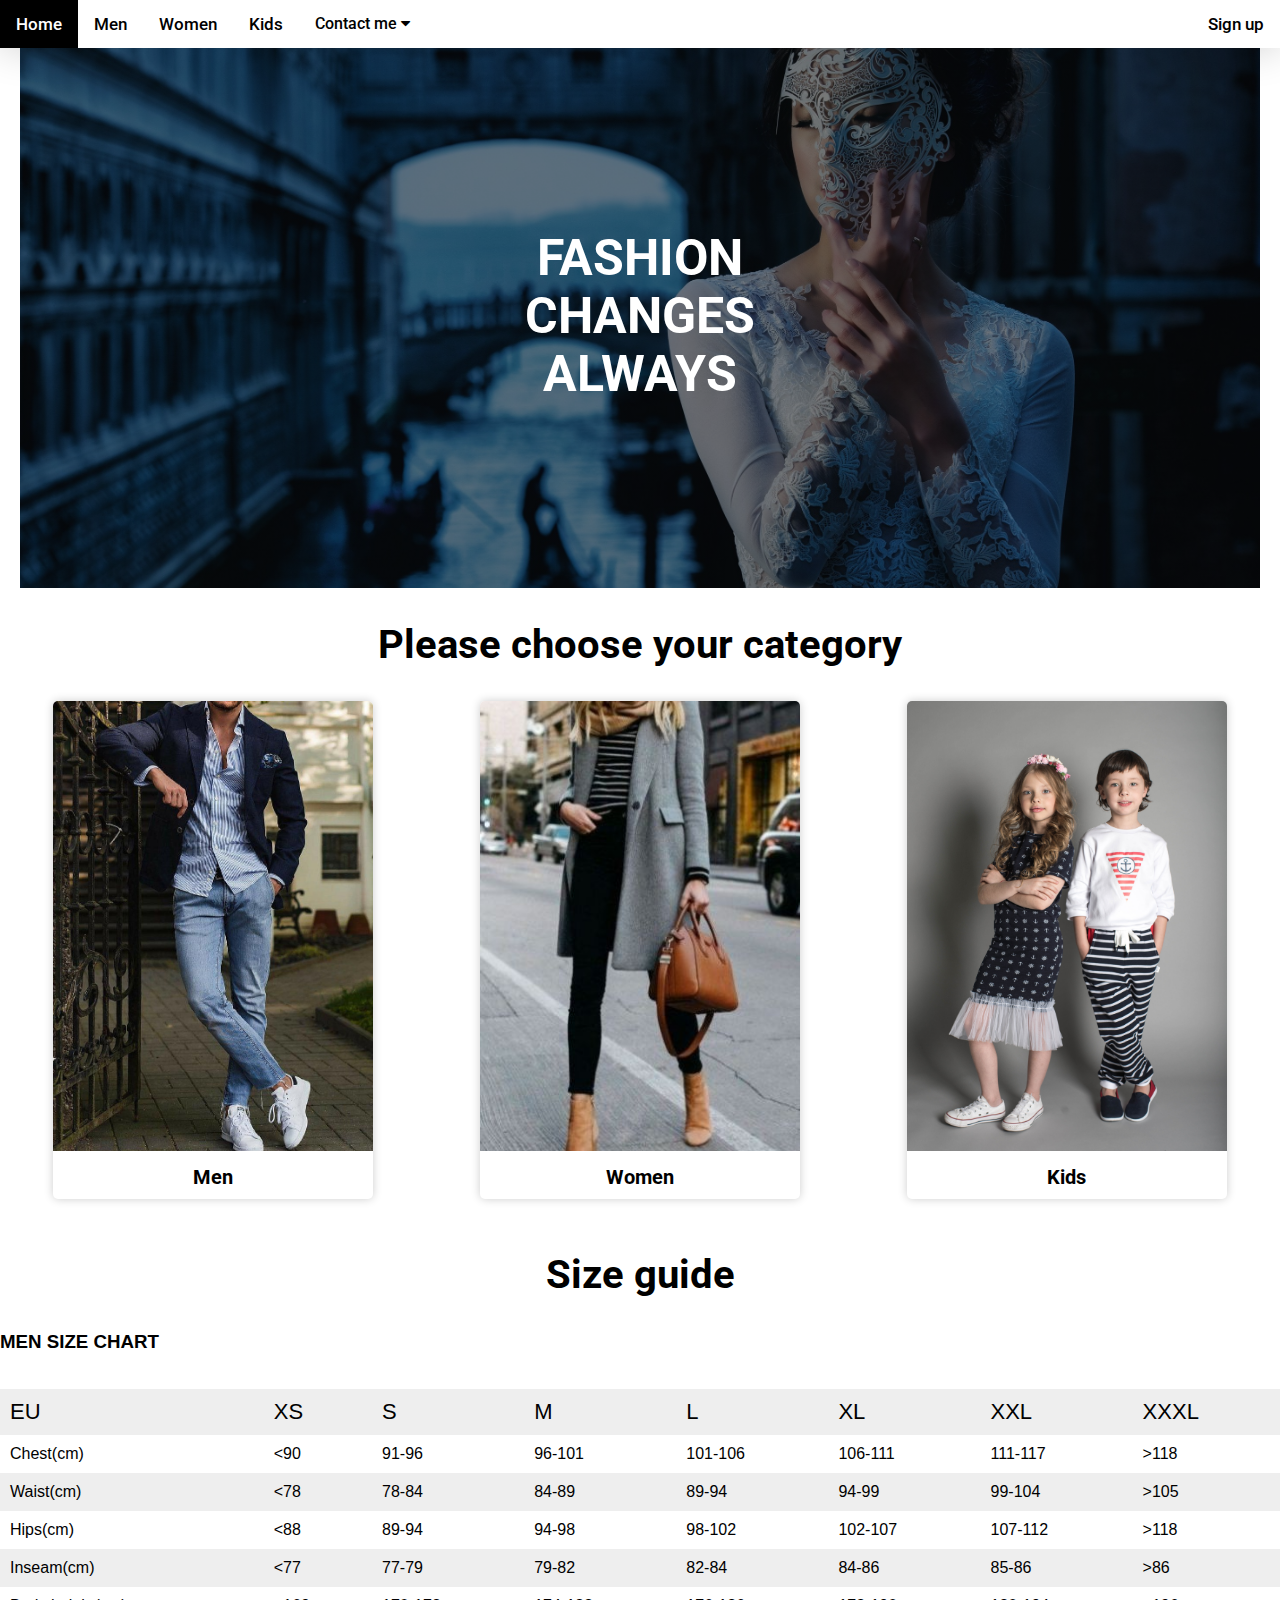
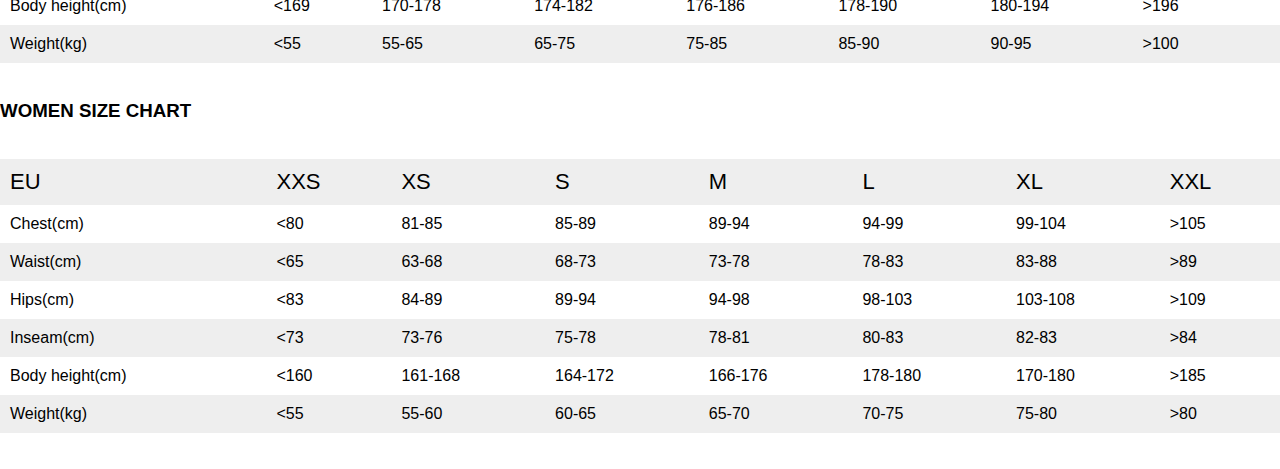
<file: index.html>
<!DOCTYPE html>
<html>
<head>
    <meta name="viewport" content="width=device-width, initial-scale=1">
    <link rel="stylesheet" href="home.css">
    <link rel="stylesheet" href="nav.css">
    <meta charset="utf-8">
    <link rel="preconnect" href="https://fonts.googleapis.com">
    <link rel="preconnect" href="https://fonts.gstatic.com" crossorigin>
    <link href="https://fonts.googleapis.com/css2?family=Koulen&display=swap" rel="stylesheet">
    <link rel="preconnect" href="https://fonts.googleapis.com">
    <link rel="preconnect" href="https://fonts.gstatic.com" crossorigin>
    <link href="https://fonts.googleapis.com/css2?family=Koulen&family=Roboto:wght@500&display=swap" rel="stylesheet">
    <title>Home page</title>
    <meta name="viewport" content="width=device-width, initial-scale=1">
    <link rel="stylesheet" href="https://cdnjs.cloudflare.com/ajax/libs/font-awesome/4.7.0/css/font-awesome.min.css">
</head>
<body>
  <button onclick="topFunction()" id="myBtn" title="Go to top">
    <i class="fa fa-chevron-up" style="font-size:20px"></i>
  </button>
    <div class="topnav" id="myTopnav">
        <a href="index.html" class="active">Home</a>
        <a href="men.html">Men</a>
        <a href="women.html">Women</a>
        <a href="kids.html">Kids</a>
        <a href="sign.html" class="right">Sign up</a>
        <div class="dropdown">
          <button class="dropbtn">Contact me
            <i class="fa fa-caret-down"></i>
          </button>
          <div class="dropdown-content">
            <a href="https://www.facebook.com/mohaned.emad.35" target="_blank">Facebook</a>
            <a href="https://twitter.com/Mohaned1Khafagy" target="_blank">Twitter</a>
            <a href="https://www.instagram.com/mohannad_khafagy/" target="_blank">Instagram</a>
          </div>
        </div> 
        <a href="javascript:void(0);" class="icon" onclick="myFunction()">
          <i class="fa fa-bars"></i>
        </a>
      </div>
    <div class="hero-image">
        <div class="hero-text">
          <h1 style="font-size:50px">FASHION<br>CHANGES<br>ALWAYS</h1>
        </div>
      </div>
      <h2>Please choose your category</h2>

      <div id="all">
        <div class="gallery">
            <a href="men.html">
              <img src="4a91a6b4f09c7df99a6352db06f7a701.jpg">
              <p class="text">Men</p>
            </a>
          </div>
      
          <div class="gallery">
            <a href="women.html">
              <img src="83152181a99c5de6fc34a187fb2f0b97.jpg">
              <p class="text">Women</p>
            </a>
          </div>
          
          <div class="gallery">
            <a href="kids.html">
              <img src="pexels-victoria-borodinova-1620760.jpg">
              <h3 class="text">Kids</h3>
            </a>
          </div>
          </div>
          

    <br>
    <div class="guide">
            <h2>Size guide</h2>
            <h3>MEN SIZE CHART</h3>
            <br>
            <table class="sizes" border="0" cellpadding="10" cellspacing="0" width="100%">
                <thead>
                    <tr>
                      <td>EU</td>
                      <td>XS</td>
                      <td>S</td>
                      <td>M</td>
                      <td>L</td>
                      <td>XL</td>
                      <td>XXL</td>
                      <td>XXXL</td>
                    </tr>
                  </thead>
                  <tbody>
                    <tr>
                    <td>Chest(cm)</td>
                    <td><90</td>
                    <td>91-96</td>
                    <td>96-101</td>
                    <td>101-106</td>
                    <td>106-111</td>
                    <td>111-117</td>
                    <td>>118</td>
                    </tr>
                    <tr>
                        <td>Waist(cm)</td>
                        <td><78</td>
                        <td>78-84</td>
                        <td>84-89</td>
                        <td>89-94</td>
                        <td>94-99</td>
                        <td>99-104</td>
                        <td>>105</td>
                    </tr>
                    <tr>
                        <td>Hips(cm)</td>
                        <td><88</td>
                        <td>89-94</td>
                        <td>94-98</td>
                        <td>98-102</td>
                        <td>102-107</td>
                        <td>107-112</td>
                        <td>>118</td>
                    </tr>
                    <tr>
                        <td>Inseam(cm)</td>
                        <td><77</td>
                        <td>77-79</td>
                        <td>79-82</td>
                        <td>82-84</td>
                        <td>84-86</td>
                        <td>85-86</td>
                        <td>>86</td>
                    </tr>
                    <tr>
                        <td>Body height(cm)</td>
                        <td><169</td>
                        <td>170-178</td>
                        <td>174-182</td>
                        <td>176-186</td>
                        <td>178-190</td>
                        <td>180-194</td>
                        <td>>196</td>
                    </tr>
                    <tr>
                        <td>Weight(kg)</td>
                        <td><55</td>
                        <td>55-65</td>
                        <td>65-75</td>
                        <td>75-85</td>
                        <td>85-90</td>
                        <td>90-95</td>
                        <td>>100</td>
                    </tr>
                    </tbody>
            </table>
            <br>
            <h3>WOMEN SIZE CHART</h3>
            <br>
            <table class="sizes" border="0" cellpadding="10" cellspacing="0" width="100%">
                <thead>
                    <tr>
                      <td>EU</td>
                      <td>XXS</td>
                      <td>XS</td>
                      <td>S</td>
                      <td>M</td>
                      <td>L</td>
                      <td>XL</td>
                      <td>XXL</td>
                    </tr>
                  </thead>
                  <tbody>
                    <tr>
                    <td>Chest(cm)</td>
                    <td><80</td>
                    <td>81-85</td>
                    <td>85-89</td>
                    <td>89-94</td>
                    <td>94-99</td>
                    <td>99-104</td>
                    <td>>105</td>
                    </tr>
                    <tr>
                        <td>Waist(cm)</td>
                        <td><65</td>
                        <td>63-68</td>
                        <td>68-73</td>
                        <td>73-78</td>
                        <td>78-83</td>
                        <td>83-88</td>
                        <td>>89</td>
                    </tr>
                    <tr>
                        <td>Hips(cm)</td>
                        <td><83</td>
                        <td>84-89</td>
                        <td>89-94</td>
                        <td>94-98</td>
                        <td>98-103</td>
                        <td>103-108</td>
                        <td>>109</td>
                    </tr>
                    <tr>
                        <td>Inseam(cm)</td>
                        <td><73</td>
                        <td>73-76</td>
                        <td>75-78</td>
                        <td>78-81</td>
                        <td>80-83</td>
                        <td>82-83</td>
                        <td>>84</td>
                    </tr>
                    <tr>
                        <td>Body height(cm)</td>
                        <td><160</td>
                        <td>161-168</td>
                        <td>164-172</td>
                        <td>166-176</td>
                        <td>178-180</td>
                        <td>170-180</td>
                        <td>>185</td>
                    </tr>
                    <tr>
                        <td>Weight(kg)</td>
                        <td><55</td>
                        <td>55-60</td>
                        <td>60-65</td>
                        <td>65-70</td>
                        <td>70-75</td>
                        <td>75-80</td>
                        <td>>80</td>
                    </tr>
                    </tbody>
                    </table>
            </table>
            <br>
    </div>
    <br>
    <script>
        function myFunction() {
  var x = document.getElementById("myTopnav");
  if (x.className === "topnav") {
    x.className += " responsive";
  } else {
    x.className = "topnav";
  }
}
//Get the button
var mybutton = document.getElementById("myBtn");

// When the user scrolls down 20px from the top of the document, show the button
window.onscroll = function() {scrollFunction()};

function scrollFunction() {
  if (document.body.scrollTop > 20 || document.documentElement.scrollTop > 20) {
    mybutton.style.display = "block";
  } else {
    mybutton.style.display = "none";
  }
}

// When the user clicks on the button, scroll to the top of the document
function topFunction() {
  document.body.scrollTop = 0;
  document.documentElement.scrollTop = 0;
}
    </script>
</body>
</html>
</file>
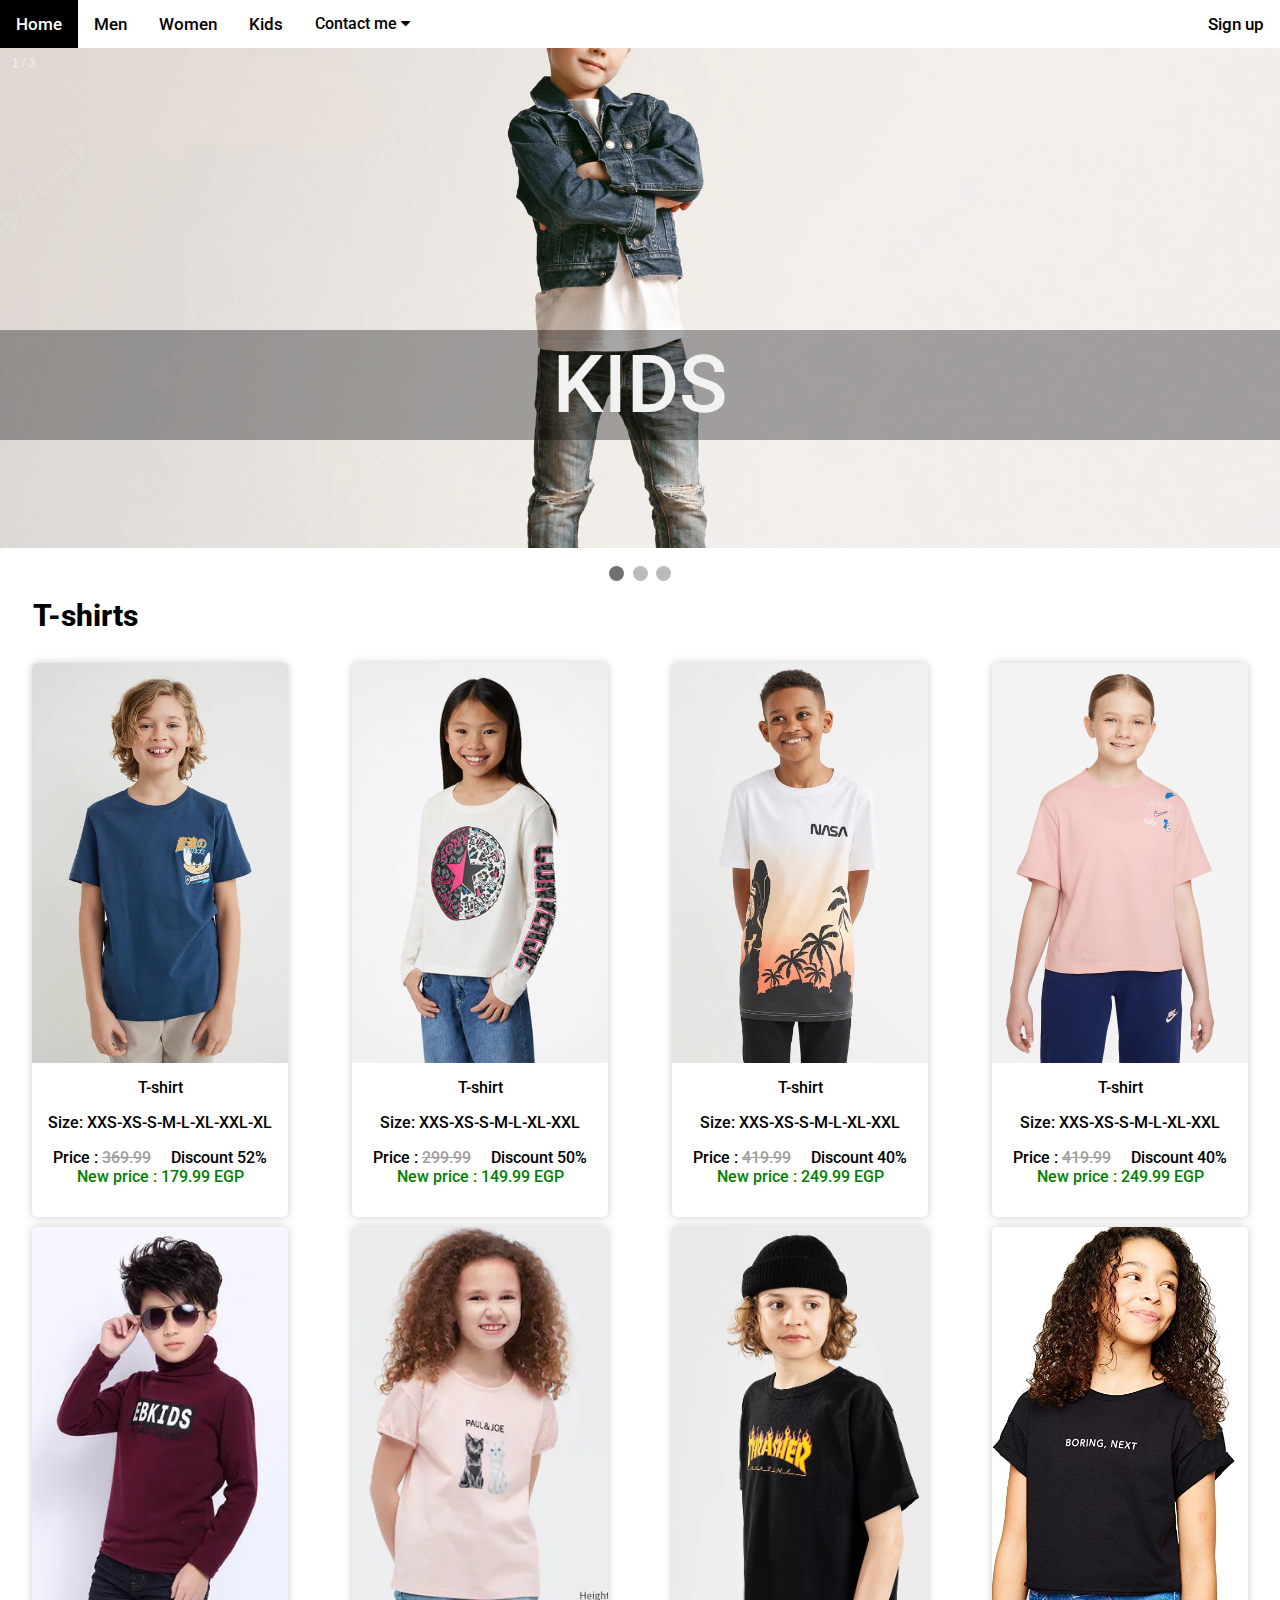
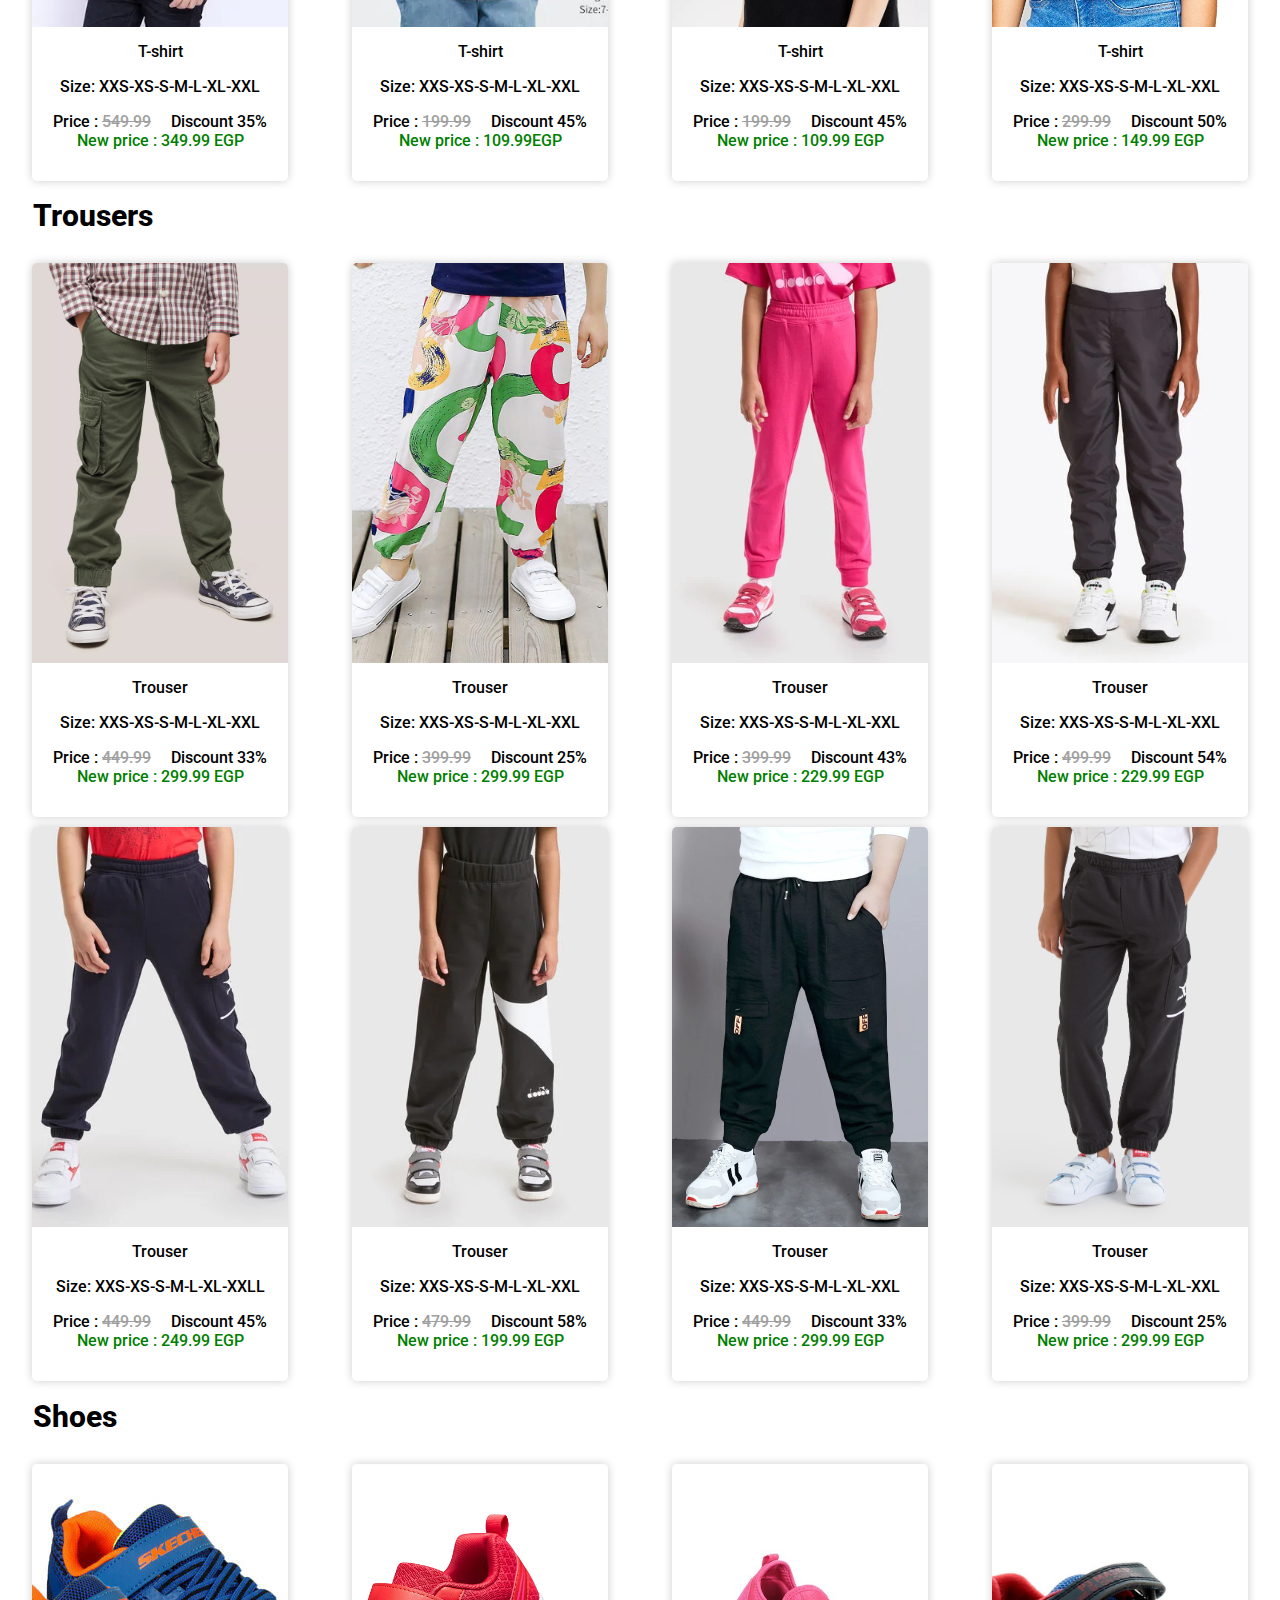
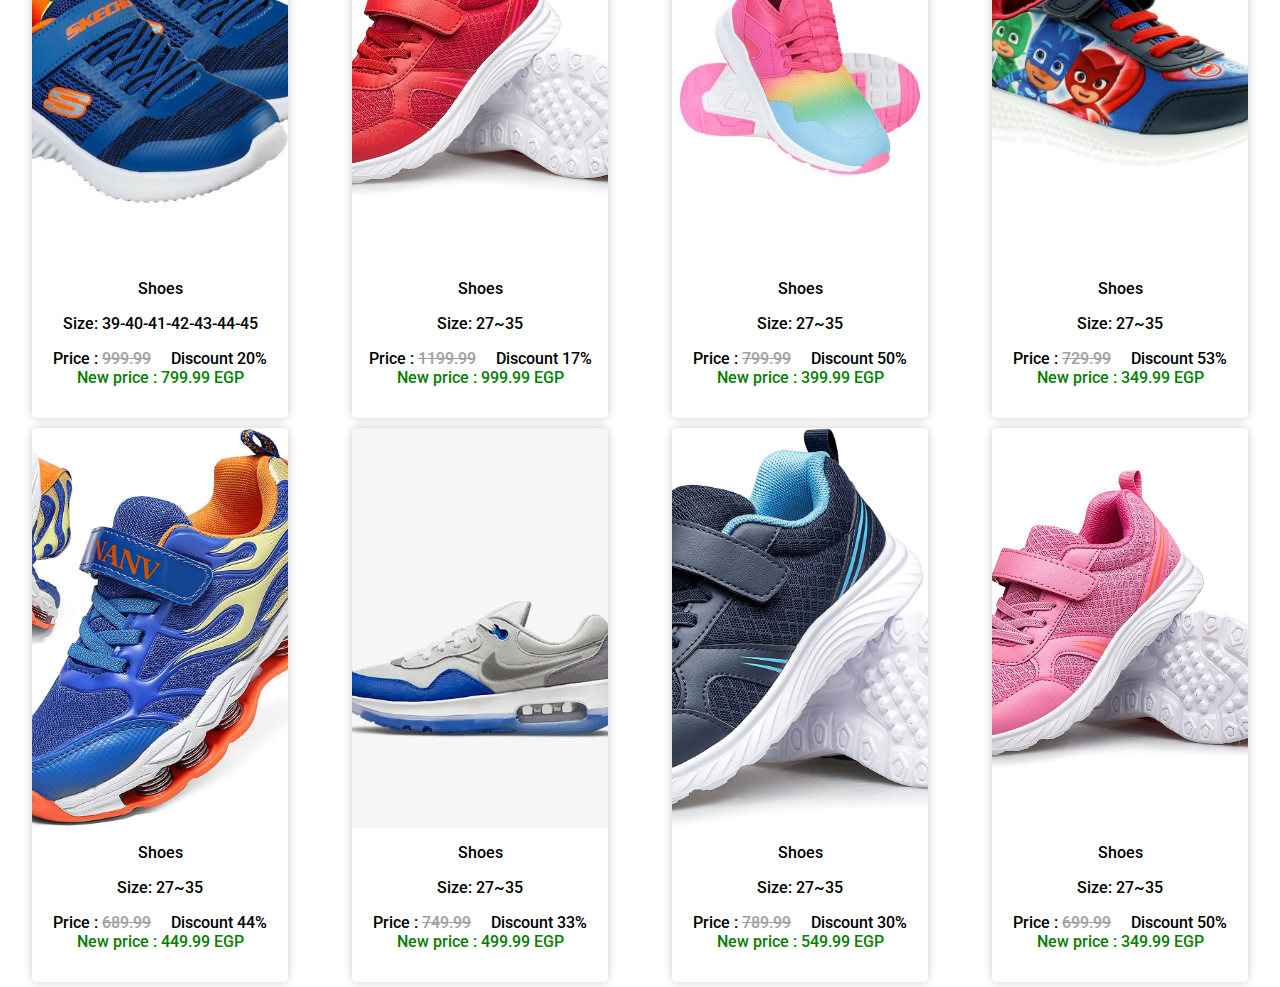
<file: kids.html>
<!DOCTYPE html>
<html>
<head>
    <meta name="viewport" content="width=device-width, initial-scale=1">
    <link rel="stylesheet" href="men.css">
    <link rel="stylesheet" href="nav.css">
    <meta charset="utf-8">
    <link rel="preconnect" href="https://fonts.googleapis.com">
    <link rel="preconnect" href="https://fonts.gstatic.com" crossorigin>
    <link href="https://fonts.googleapis.com/css2?family=Koulen&display=swap" rel="stylesheet">
    <link rel="preconnect" href="https://fonts.googleapis.com">
    <link rel="preconnect" href="https://fonts.gstatic.com" crossorigin>
    <link href="https://fonts.googleapis.com/css2?family=Koulen&family=Roboto:wght@500&display=swap" rel="stylesheet">
    <title>Kids</title>
    <meta name="viewport" content="width=device-width, initial-scale=1">
    <link rel="stylesheet" href="https://cdnjs.cloudflare.com/ajax/libs/font-awesome/4.7.0/css/font-awesome.min.css">
</head>
<body>
  <button onclick="topFunction()" id="myBtn" title="Go to top">
    <i class="fa fa-chevron-up" style="font-size:20px"></i>
  </button>
  <div class="topnav" id="myTopnav">
    <a href="index.html" class="active">Home</a>
    <a href="men.html">Men</a>
    <a href="women.html">Women</a>
    <a href="kids.html">Kids</a>
    <a href="sign.html" class="right">Sign up</a>
    <div class="dropdown">
      <button class="dropbtn">Contact me
        <i class="fa fa-caret-down"></i>
      </button>
      <div class="dropdown-content">
        <a href="https://www.facebook.com/mohaned.emad.35" target="_blank">Facebook</a>
        <a href="https://twitter.com/Mohaned1Khafagy" target="_blank">Twitter</a>
        <a href="https://www.instagram.com/mohannad_khafagy/" target="_blank">Instagram</a>
      </div>
    </div> 
    <a href="javascript:void(0);" class="icon" onclick="myFunction()">
      <i class="fa fa-bars"></i>
    </a>
  </div>

<div class="slideshow-container">

<div class="mySlides fade">
  <div class="numbertext">1 / 3</div>
  <img src="kids/portrait-cute-little-kid-boy-stylish-jeans-clothes-looking-camera-against-white-studio-wall-kids-fashion-concept_155003-17315.webp" class="slide">
  <div class="text">KIDS</div>
</div>

<div class="mySlides fade">
  <div class="numbertext">2 / 3</div>
  <img src="kids/portrait-cute-little-kid-boy-stylish-jeans-clothes-looking-camera-against-white-studio-wall-kids-fashion-concept_155003-21550.webp" class="slide">
  <div class="text">KIDS</div>
</div>

<div class="mySlides fade">
  <div class="numbertext">3 / 3</div>
  <img src="kids/full-length-portrait-cute-little-kid-girl-stylish-jeans-clothes-smiling-standing-white-kids-fashion-concept_155003-20302.webp" class="slide">
  <div class="text">KIDS</div>
</div>

</div>
<br>

<div style="text-align:center">
  <span class="dot" onclick="currentSlide(1)"></span> 
  <span class="dot" onclick="currentSlide(2)"></span> 
  <span class="dot" onclick="currentSlide(3)"></span> 
</div>

<h2 id="T-Shirts">T-shirts</h2>
    <div id="all">
    <div class="gallery">
        <a target="_blank" href="https://sa.hm.com/en/buy-printed-t-shirt-dark-blue-sonic-hedgehog.html">
          <img src="kids/1.webp">
        </a>
        <div class="desc">T-shirt <p>Size: XXS-XS-S-M-L-XL-XXL-XL</p> <p>Price : <span class="bdiss">369.99</span>&nbsp;&nbsp;&nbsp;&nbsp;&nbsp;Discount 52% <br> <span class="adiss">New price : 179.99 EGP</span></p> </div>
      </div>
      
      <div class="gallery">
        <a target="_blank" href="https://www.converse.com/shop/p/leopard-chuck-taylor-patch-long-sleeve-tee-girls-t-shirt/10024092.html?dwvar_10024092_color=egret&styleNo=10024092-A01&cgid=kids-shirts-tops">
          <img src="kids/3.jpg">
        </a>
        <div class="desc">T-shirt <p>Size: XXS-XS-S-M-L-XL-XXL</p> <p>Price : <span class="bdiss">299.99</span>&nbsp;&nbsp;&nbsp;&nbsp;&nbsp;Discount 50% <br> <span class="adiss">New price : 149.99 EGP</span></p></div>
      </div>
      
      <div class="gallery">
        <a target="_blank" href="https://eg.hm.com/en/buy-printed-t-shirt-white-nasa.html">
          <img src="kids/2.webp">
        </a>
        <div class="desc">T-shirt <p>Size: XXS-XS-S-M-L-XL-XXL</p> <p>Price : <span class="bdiss">419.99</span>&nbsp;&nbsp;&nbsp;&nbsp;&nbsp;Discount 40% <br> <span class="adiss">New price : 249.99 EGP</span></p></div>
      </div>
      
      <div class="gallery">
        <a target="_blank" href="https://www.google.com/url?sa=i&url=https%3A%2F%2Fwww.nike.com%2Ft%2Fsportswear-big-kids-girls-t-shirt-Bqsg6B&psig=AOvVaw3SPsUxCxx-RsWCsdIMt3QQ&ust=1652994840636000&source=images&cd=vfe&ved=0CA0QjhxqFwoTCLjemuT76fcCFQAAAAAdAAAAABAI">
          <img src="kids/5.webp">
        </a>
        <div class="desc">T-shirt <p>Size: XXS-XS-S-M-L-XL-XXL</p> <p>Price : <span class="bdiss">419.99</span>&nbsp;&nbsp;&nbsp;&nbsp;&nbsp;Discount 40% <br> <span class="adiss">New price : 249.99 EGP</span></p></div>
      </div>
      <div class="gallery">
        <a target="_blank" href="https://stylesatlife.com/articles/kids-t-shirts/">
          <img src="kids/4.jpg">
        </a>
        <div class="desc">T-shirt <p>Size: XXS-XS-S-M-L-XL-XXL</p> <p>Price : <span class="bdiss">549.99</span>&nbsp;&nbsp;&nbsp;&nbsp;&nbsp;Discount 35% <br> <span class="adiss">New price : 349.99 EGP</span></p></div>
      </div>
      <div class="gallery">
        <a target="_blank" href="https://www.uniqlo.com/uk/en/product/kids-paul-joe-ut-graphic-t-shirt-444101.html">
          <img src="kids/7.webp">
        </a>
        <div class="desc">T-shirt <p>Size: XXS-XS-S-M-L-XL-XXL</p> <p>Price : <span class="bdiss">199.99</span>&nbsp;&nbsp;&nbsp;&nbsp;&nbsp;Discount 45% <br> <span class="adiss">New price : 109.99EGP</span></p></div>
      </div>
      <div class="gallery">
        <a target="_blank" href="https://www.blue-tomato.com/da-DK/product/Thrasher-Flame+Kids+T+shirt-643362/">
          <img src="kids/6.webp">
        </a>
        <div class="desc">T-shirt <p>Size: XXS-XS-S-M-L-XL-XXL</p> <p>Price : <span class="bdiss">199.99</span>&nbsp;&nbsp;&nbsp;&nbsp;&nbsp;Discount 45% <br> <span class="adiss">New price : 109.99 EGP</span></p></div>
      </div>
      <div class="gallery">
        <a target="_blank" href="https://www.amazon.in/Crazy-Prints-Cotton-Boring-Printed/dp/B07Q5P21D2">
          <img src="kids/9.jpg">
        </a>
        <div class="desc">T-shirt <p>Size: XXS-XS-S-M-L-XL-XXL</p> <p>Price : <span class="bdiss">299.99</span>&nbsp;&nbsp;&nbsp;&nbsp;&nbsp;Discount 50% <br> <span class="adiss">New price : 149.99 EGP</span></p></div>
      </div>
    </div>


        
    <h2 id="Trousers">Trousers</h2>
    <div id="all2">
    <div class="gallery2">
        <a target="_blank" href="https://www.johnlewis.com/john-lewis-partners-kids-cargo-patch-pocket-trousers-khaki/p5638146">
          <img src="kids/19.webp">
        </a>
        <div class="desc">Trouser <p>Size: XXS-XS-S-M-L-XL-XXL</p> <p>Price : <span class="bdiss">449.99</span>&nbsp;&nbsp;&nbsp;&nbsp;&nbsp;Discount 33% <br> <span class="adiss">New price : 299.99 EGP</span></p> </div>
      </div>
      
      <div class="gallery2">
        <a target="_blank" href="https://www.fruugo.qa/%25D8%25A7%25D9%2594%25D8%25B7%25D9%2581%25D8%25A7%25D9%2584-%25D8%25A8%25D9%2586%25D9%258A%25D9%2586-%25D8%25A8%25D9%2586%25D8%25B7%25D9%2584%25D9%2588%25D9%2586-%25D9%2587%25D9%2588%25D9%2584%25D9%258A%25D8%25AF%25D8%25A7%25D9%258A-%25D8%25A8%25D9%258A%25D8%25AA%25D8%25B4-%25D8%25B7%25D8%25A8%25D8%25A7%25D8%25B9%25D8%25A9-%25D8%25A7%25D9%2584%25D8%25B3%25D8%25B1%25D8%25A7%25D9%2588%25D9%258A%25D9%2584-%25D8%25A7%25D9%2584%25D8%25B7%25D9%2588%25D9%258A%25D9%2584%25D8%25A9/p-69762133-140103596#">
          <img src="kids/20.jpg">
        </a>
        <div class="desc">Trouser <p>Size: XXS-XS-S-M-L-XL-XXL</p> <p>Price : <span class="bdiss">399.99</span>&nbsp;&nbsp;&nbsp;&nbsp;&nbsp;Discount 25% <br> <span class="adiss">New price : 299.99 EGP</span></p></div>
      </div>
      
      <div class="gallery2">
        <a target="_blank" href="https://www.diadora.com/ju.cuff_pants_rainbow/102.178267_50162.html">
          <img src="kids/21.webp">
        </a>
        <div class="desc">Trouser <p>Size: XXS-XS-S-M-L-XL-XXL</p> <p>Price : <span class="bdiss">399.99</span>&nbsp;&nbsp;&nbsp;&nbsp;&nbsp;Discount 43% <br> <span class="adiss">New price : 229.99 EGP</span></p></div>
      </div>
      
      <div class="gallery2">
        <a target="_blank" href="https://www.diadora.com/g._pant_court/102.172464_80001.html">
          <img src="kids/22.webp">
        </a>
        <div class="desc">Trouser <p>Size: XXS-XS-S-M-L-XL-XXL</p> <p>Price : <span class="bdiss">499.99</span>&nbsp;&nbsp;&nbsp;&nbsp;&nbsp;Discount 54% <br> <span class="adiss">New price : 229.99 EGP</span></p></div>
      </div>
      <div class="gallery2">
        <a target="_blank" href="https://www.diadora.com/jb.cuff_pants_diadora_fc/102.178251_60062.html">
          <img src="kids/23.webp">
        </a>
        <div class="desc">Trouser <p>Size: XXS-XS-S-M-L-XL-XXLL</p> <p>Price : <span class="bdiss">449.99</span>&nbsp;&nbsp;&nbsp;&nbsp;&nbsp;Discount 45% <br> <span class="adiss">New price : 249.99 EGP</span></p></div>
      </div>
      <div class="gallery2">
        <a target="_blank" href="https://www.diadora.com/ju._jogger_pant_power_logo/502.178241_80013.html">
          <img src="kids/24.webp">
        </a>
        <div class="desc">Trouser <p>Size: XXS-XS-S-M-L-XL-XXL</p> <p>Price : <span class="bdiss">479.99</span>&nbsp;&nbsp;&nbsp;&nbsp;&nbsp;Discount 58% <br> <span class="adiss">New price : 199.99 EGP</span></p></div>
      </div>
      <div class="gallery2">
        <a target="_blank" href="dhgate.com/product/big-boys-pants-autumn-teenage-school-trousers/724046594.html">
          <img src="kids/25.webp">
        </a>
        <div class="desc">Trouser <p>Size: XXS-XS-S-M-L-XL-XXL</p> <p>Price : <span class="bdiss">449.99</span>&nbsp;&nbsp;&nbsp;&nbsp;&nbsp;Discount 33% <br> <span class="adiss">New price : 299.99 EGP</span></p></div>
      </div>
      <div class="gallery2">
        <a target="_blank" href="https://www.diadora.com/jb.cuff_pants_diadora_fc/102.178251_80013.html">
          <img src="kids/27.jpg">
        </a>
        <div class="desc">Trouser <p>Size: XXS-XS-S-M-L-XL-XXL</p> <p>Price : <span class="bdiss">399.99</span>&nbsp;&nbsp;&nbsp;&nbsp;&nbsp;Discount 25% <br> <span class="adiss">New price : 299.99 EGP</span></p></div>
      </div>
    </div>
    <h2 id="Shoes">Shoes</h2>
    <div id="all3">
    <div class="gallery3">
        <a target="_blank" href="https://www.ebay.co.uk/itm/313316165476">
          <img src="kids/10.jpg">
        </a>
        <div class="desc">Shoes <p>Size: 39-40-41-42-43-44-45</p> <p>Price : <span class="bdiss">999.99</span>&nbsp;&nbsp;&nbsp;&nbsp;&nbsp;Discount 20% <br> <span class="adiss">New price : 799.99 EGP</span></p> </div>
      </div>

      <div class="gallery3">
        <a target="_blank" href="https://www.ubuy.co.id/en/product/1BGB3ALAI-kids-trainers-toddler-boys-girls-lightweight-running-shoes-breathable-school-shoes-children-outdoor-sneakers-red">
          <img src="kids/13.jpg">
        </a>
        <div class="desc">Shoes <p>Size: 27~35</p> <p>Price : <span class="bdiss">1199.99</span>&nbsp;&nbsp;&nbsp;&nbsp;&nbsp;Discount 17% <br> <span class="adiss">New price : 999.99 EGP</span></p></div>
      </div>
      
      <div class="gallery3">
        <a target="_blank" href="https://www.mountainwarehouse.com/eclipse-rainbow-machine-washable-kids-trainers-p35268.aspx/">
          <img src="kids/11.jpg">
        </a>
        <div class="desc">Shoes <p>Size: 27~35</p> <p>Price : <span class="bdiss">799.99</span>&nbsp;&nbsp;&nbsp;&nbsp;&nbsp;Discount 50% <br> <span class="adiss">New price : 399.99 EGP</span></p></div>
      </div>
      
      <div class="gallery3">
        <a target="_blank" href="https://www.amazon.co.uk/PJ-MASKS-Kids-Trainers/dp/B07BQ28VYB">
          <img src="kids/14.jpg">
        </a>
        <div class="desc">Shoes <p>Size: 27~35</p> <p>Price : <span class="bdiss">729.99</span>&nbsp;&nbsp;&nbsp;&nbsp;&nbsp;Discount 53% <br> <span class="adiss">New price : 349.99 EGP</span></p></div>
      </div>
      <div class="gallery3">
        <a target="_blank" href="https://www.ubuy.co.id/en/product/3P0GTCWSM-kids-boys-trainers-school-shoes-for-boys-velcro-running-shoes-children-walking-shoes-breathable-trainers-blue-sneakers-size-1-2-3-4-5-10-11-12-13-uk">
          <img src="kids/15.jpg">
        </a>
        <div class="desc">Shoes <p>Size: 27~35</p> <p>Price : <span class="bdiss">689.99</span>&nbsp;&nbsp;&nbsp;&nbsp;&nbsp;Discount 44% <br> <span class="adiss">New price : 449.99 EGP</span></p></div>
      </div>
      <div class="gallery">
        <a target="_blank" href="https://www.nike.com/ro/t/air-max-motif-older-shoe-J0DP1F/DH9388-400">
          <img src="kids/16.webp">
        </a>
        <div class="desc">Shoes <p>Size: 27~35</p> <p>Price : <span class="bdiss">749.99</span>&nbsp;&nbsp;&nbsp;&nbsp;&nbsp;Discount 33% <br> <span class="adiss">New price : 499.99 EGP</span></p></div>
      </div>
      <div class="gallery">
        <a target="_blank" href="https://www.u-buy.co.nz/product/1I1WEX21S-kids-trainers-toddler-boys-girls-lightweight-running-shoes-breathable-school-shoes-children-outdoor-sneakers-blue">
          <img src="kids/17.jpg">
        </a>
        <div class="desc">Shoes <p>Size: 27~35</p> <p>Price : <span class="bdiss">789.99</span>&nbsp;&nbsp;&nbsp;&nbsp;&nbsp;Discount 30% <br> <span class="adiss">New price : 549.99 EGP</span></p></div>
      </div>
      <div class="gallery">
        <a target="_blank" href="https://www.amazon.co.uk/Trainers-Lightweight-Breathable-Children-Sneakers/dp/B091KXN93V">
          <img src="kids/18.jpg">
        </a>
        <div class="desc">Shoes <p>Size: 27~35</p> <p>Price : <span class="bdiss">699.99</span>&nbsp;&nbsp;&nbsp;&nbsp;&nbsp;Discount 50% <br> <span class="adiss">New price : 349.99 EGP</span></p></div>
      </div>
    </div>

<script>
function myFunction() {
  var x = document.getElementById("myTopnav");
  if (x.className === "topnav") {
    x.className += " responsive";
  } else {
    x.className = "topnav";
  }
}
let slideIndex = 0;
showSlides();

function showSlides() {
  let i;
  let slides = document.getElementsByClassName("mySlides");
  let dots = document.getElementsByClassName("dot");
  for (i = 0; i < slides.length; i++) {
    slides[i].style.display = "none";  
  }
  slideIndex++;
  if (slideIndex > slides.length) {slideIndex = 1}    
  for (i = 0; i < dots.length; i++) {
    dots[i].className = dots[i].className.replace(" active", "");
  }
  slides[slideIndex-1].style.display = "block";  
  dots[slideIndex-1].className += " active";
  setTimeout(showSlides, 2000); // Change image every 2 seconds
}
//Get the button
var mybutton = document.getElementById("myBtn");

// When the user scrolls down 20px from the top of the document, show the button
window.onscroll = function() {scrollFunction()};

function scrollFunction() {
  if (document.body.scrollTop > 20 || document.documentElement.scrollTop > 20) {
    mybutton.style.display = "block";
  } else {
    mybutton.style.display = "none";
  }
}

// When the user clicks on the button, scroll to the top of the document
function topFunction() {
  document.body.scrollTop = 0;
  document.documentElement.scrollTop = 0;
}
</script>

</body>
</html>
</file>
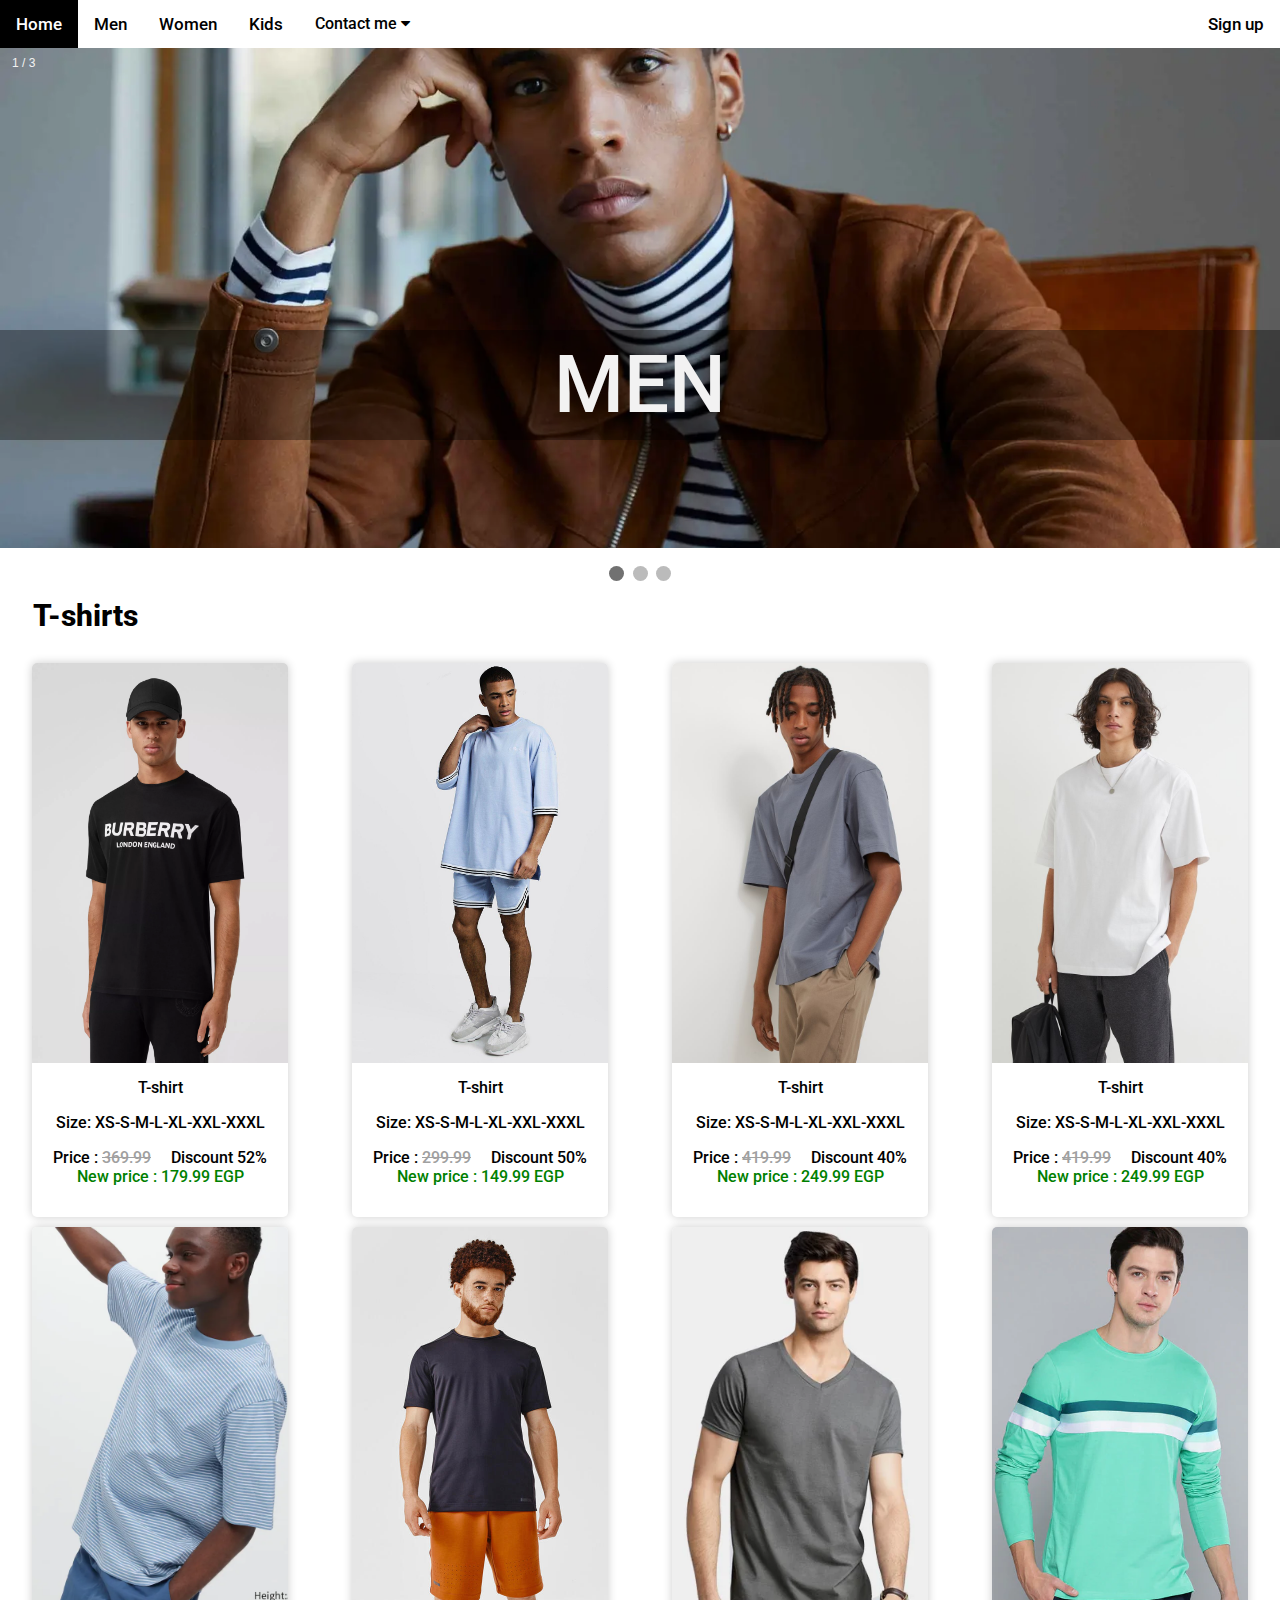
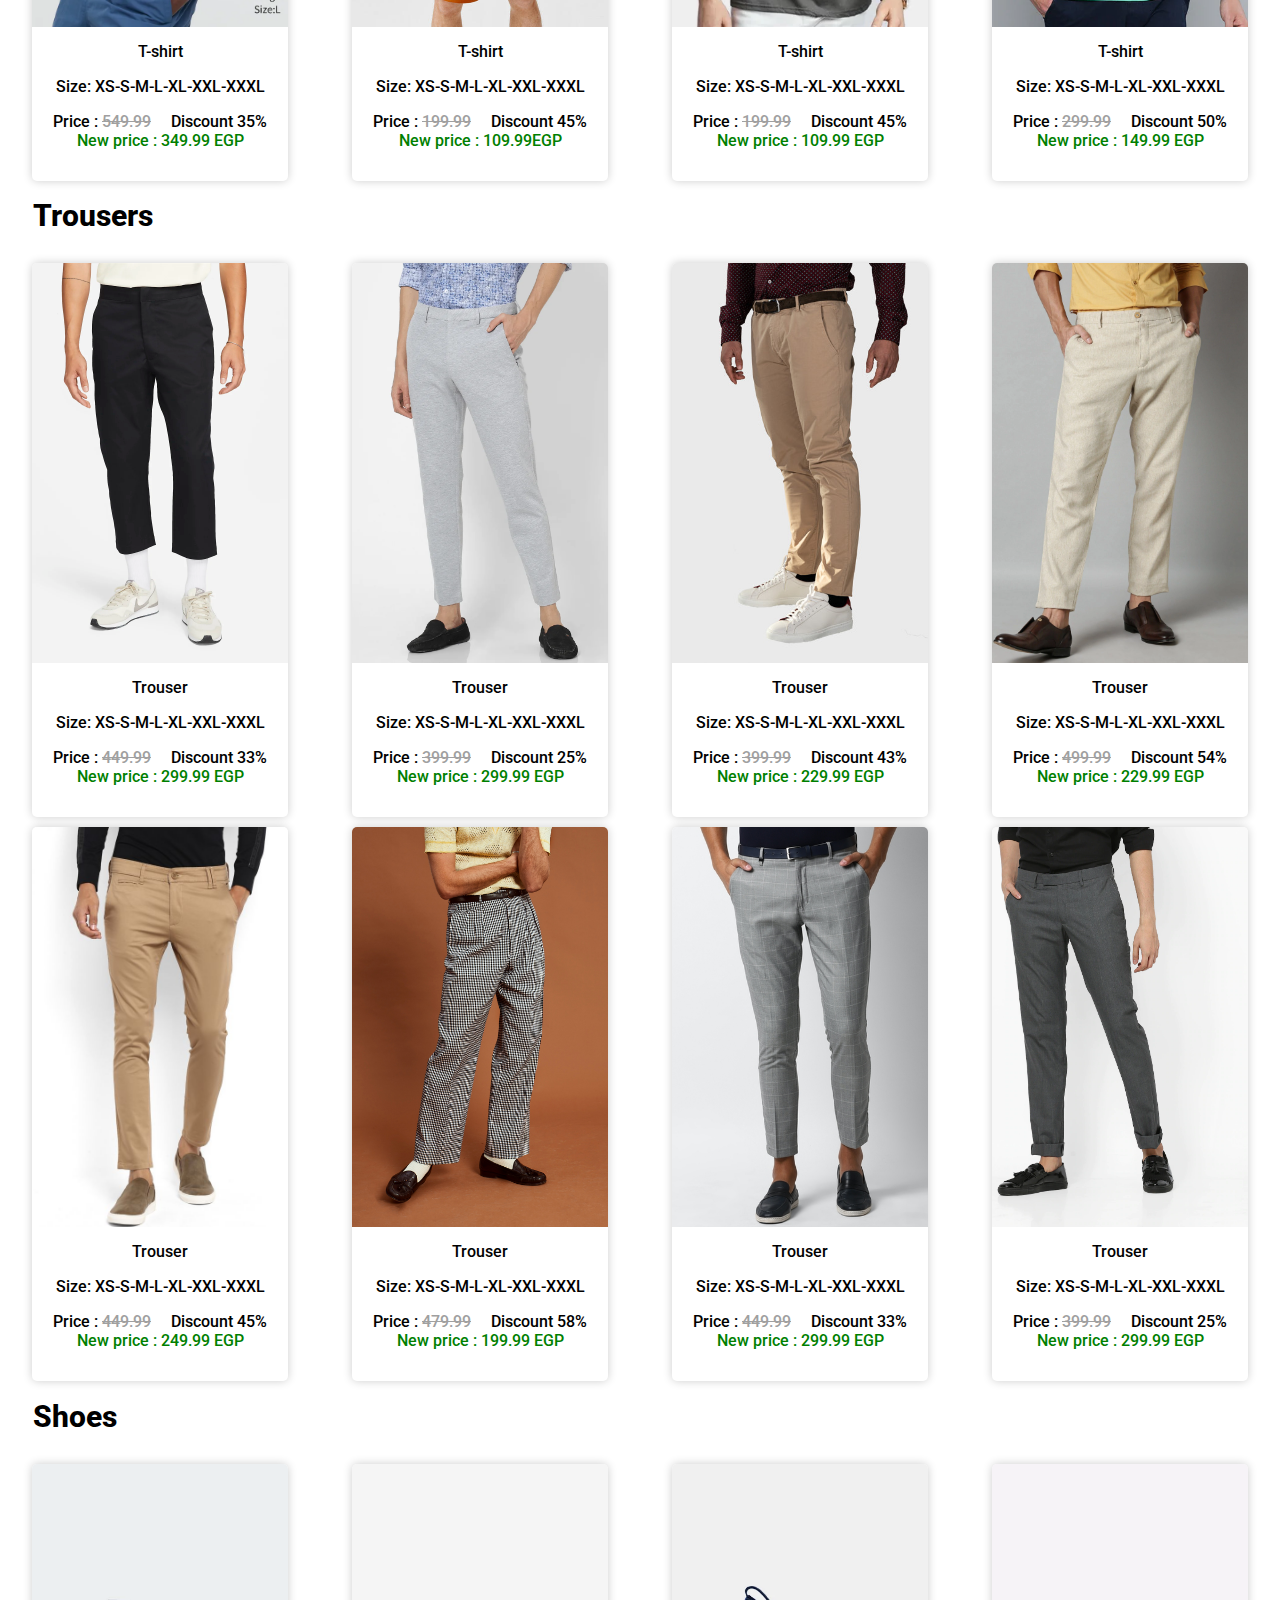
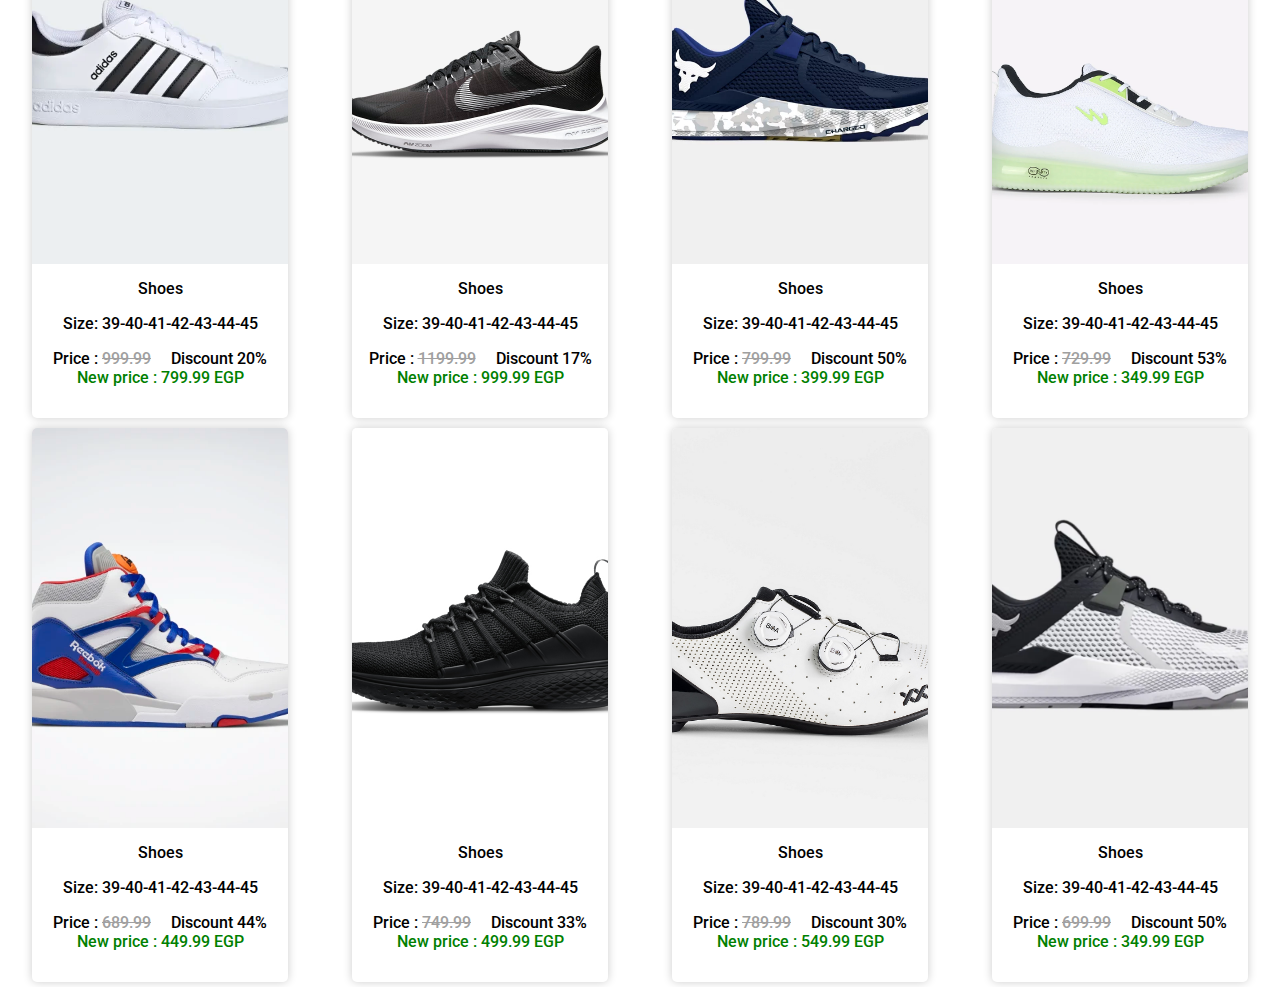
<file: men.html>
<!DOCTYPE html>
<html>
<head>
    <meta name="viewport" content="width=device-width, initial-scale=1">
    <link rel="stylesheet" href="men.css">
    <link rel="stylesheet" href="nav.css">
    <meta charset="utf-8">
    <link rel="preconnect" href="https://fonts.googleapis.com">
    <link rel="preconnect" href="https://fonts.gstatic.com" crossorigin>
    <link href="https://fonts.googleapis.com/css2?family=Koulen&display=swap" rel="stylesheet">
    <link rel="preconnect" href="https://fonts.googleapis.com">
    <link rel="preconnect" href="https://fonts.gstatic.com" crossorigin>
    <link href="https://fonts.googleapis.com/css2?family=Koulen&family=Roboto:wght@500&display=swap" rel="stylesheet">
    <title>Men</title>
    <meta name="viewport" content="width=device-width, initial-scale=1">
    <link rel="stylesheet" href="https://cdnjs.cloudflare.com/ajax/libs/font-awesome/4.7.0/css/font-awesome.min.css">
</head>
<body>
  <button onclick="topFunction()" id="myBtn" title="Go to top">
    <i class="fa fa-chevron-up" style="font-size:20px"></i>
  </button>
  <div class="topnav" id="myTopnav">
    <a href="index.html" class="active">Home</a>
    <a href="men.html">Men</a>
    <a href="women.html">Women</a>
    <a href="kids.html">Kids</a>
    <a href="sign.html" class="right">Sign up</a>
    <div class="dropdown">
      <button class="dropbtn">Contact me
        <i class="fa fa-caret-down"></i>
      </button>
      <div class="dropdown-content">
        <a href="https://www.facebook.com/mohaned.emad.35" target="_blank">Facebook</a>
        <a href="https://twitter.com/Mohaned1Khafagy" target="_blank">Twitter</a>
        <a href="https://www.instagram.com/mohannad_khafagy/" target="_blank">Instagram</a>
      </div>
    </div> 
    <a href="javascript:void(0);" class="icon" onclick="myFunction()">
      <i class="fa fa-bars"></i>
    </a>
  </div>

<div class="slideshow-container">

<div class="mySlides fade">
  <div class="numbertext">1 / 3</div>
  <img src="1960s-mens-fashion.webp" class="slide">
  <div class="text">MEN</div>
</div>

<div class="mySlides fade">
  <div class="numbertext">2 / 3</div>
  <img src="gettyimages-539573922-2000.jpg" class="slide">
  <div class="text">MEN</div>
</div>

<div class="mySlides fade">
  <div class="numbertext">3 / 3</div>
  <img src="pexels-photo-842811.webp" class="slide">
  <div class="text">MEN</div>
</div>

</div>
<br>

<div style="text-align:center">
  <span class="dot" onclick="currentSlide(1)"></span> 
  <span class="dot" onclick="currentSlide(2)"></span> 
  <span class="dot" onclick="currentSlide(3)"></span> 
</div>

<h2 id="T-Shirts">T-shirts</h2>
    <div id="all">
    <div class="gallery">
        <a target="_blank" href="https://bg.burberry.com/logo-print-cotton-t-shirt-p80260161">
          <img src="men/1.webp">
        </a>
        <div class="desc">T-shirt <p>Size: XS-S-M-L-XL-XXL-XXXL</p> <p>Price : <span class="bdiss">369.99</span>&nbsp;&nbsp;&nbsp;&nbsp;&nbsp;Discount 52% <br> <span class="adiss">New price : 179.99 EGP</span></p> </div>
      </div>
      
      <div class="gallery">
        <a target="_blank" href="https://nl.boohoo.com/man-signature-oversized-tape-t-shirt-short/MZZ47965-564-56.html">
          <img src="men/7.jpg">
        </a>
        <div class="desc">T-shirt <p>Size: XS-S-M-L-XL-XXL-XXXL</p> <p>Price : <span class="bdiss">299.99</span>&nbsp;&nbsp;&nbsp;&nbsp;&nbsp;Discount 50% <br> <span class="adiss">New price : 149.99 EGP</span></p></div>
      </div>
      
      <div class="gallery">
        <a target="_blank" href="https://onlinesale.cheaps2022.ru/content?c=loose%20fit%20shirt&id=18">
          <img src="men/3.jpg">
        </a>
        <div class="desc">T-shirt <p>Size: XS-S-M-L-XL-XXL-XXXL</p> <p>Price : <span class="bdiss">419.99</span>&nbsp;&nbsp;&nbsp;&nbsp;&nbsp;Discount 40% <br> <span class="adiss">New price : 249.99 EGP</span></p></div>
      </div>
      
      <div class="gallery">
        <a target="_blank" href="https://www2.hm.com/en_sg/productpage.0608945001.html">
          <img src="men/4.jpg">
        </a>
        <div class="desc">T-shirt <p>Size: XS-S-M-L-XL-XXL-XXXL</p> <p>Price : <span class="bdiss">419.99</span>&nbsp;&nbsp;&nbsp;&nbsp;&nbsp;Discount 40% <br> <span class="adiss">New price : 249.99 EGP</span></p></div>
      </div>
      <div class="gallery">
        <a target="_blank" href="https://www.uniqlo.com/us/en/products/E449476-000/00/?colorDisplayCode=61&sizeDisplayCode=003">
          <img src="men/6.webp">
        </a>
        <div class="desc">T-shirt <p>Size: XS-S-M-L-XL-XXL-XXXL</p> <p>Price : <span class="bdiss">549.99</span>&nbsp;&nbsp;&nbsp;&nbsp;&nbsp;Discount 35% <br> <span class="adiss">New price : 349.99 EGP</span></p></div>
      </div>
      <div class="gallery">
        <a target="_blank" href="https://www.decathlon.my/running-tops/165437-42166-run-dry-men-s-running-t-shirt-red.html">
          <img src="men/5.jpg">
        </a>
        <div class="desc">T-shirt <p>Size: XS-S-M-L-XL-XXL-XXXL</p> <p>Price : <span class="bdiss">199.99</span>&nbsp;&nbsp;&nbsp;&nbsp;&nbsp;Discount 45% <br> <span class="adiss">New price : 109.99EGP</span></p></div>
      </div>
      <div class="gallery">
        <a target="_blank" href="https://ilogo.in/custom/mens-v-neck-t-shirt.html">
          <img src="men/10.webp">
        </a>
        <div class="desc">T-shirt <p>Size: XS-S-M-L-XL-XXL-XXXL</p> <p>Price : <span class="bdiss">199.99</span>&nbsp;&nbsp;&nbsp;&nbsp;&nbsp;Discount 45% <br> <span class="adiss">New price : 109.99 EGP</span></p></div>
      </div>
      <div class="gallery">
        <a target="_blank" href="https://www.ajio.com/difference-of-opinion-crew-neck-t-shirt-with-contrast-stripes/p/461083532_green">
          <img src="men/29.webp">
        </a>
        <div class="desc">T-shirt <p>Size: XS-S-M-L-XL-XXL-XXXL</p> <p>Price : <span class="bdiss">299.99</span>&nbsp;&nbsp;&nbsp;&nbsp;&nbsp;Discount 50% <br> <span class="adiss">New price : 149.99 EGP</span></p></div>
      </div>
    </div>


        
    <h2 id="Trousers">Trousers</h2>
    <div id="all2">
    <div class="gallery2">
        <a target="_blank" href="https://footdistrict.nl/nike-woven-unlined-sneaker-mens-pants-dd7032-010.html">
          <img src="men/11.webp">
        </a>
        <div class="desc">Trouser <p>Size: XS-S-M-L-XL-XXL-XXXL</p> <p>Price : <span class="bdiss">449.99</span>&nbsp;&nbsp;&nbsp;&nbsp;&nbsp;Discount 33% <br> <span class="adiss">New price : 299.99 EGP</span></p> </div>
      </div>
      
      <div class="gallery2">
        <a target="_blank" href="https://www.jackjones.in/213371103-light-grey-melange">
          <img src="men/12.webp">
        </a>
        <div class="desc">Trouser <p>Size: XS-S-M-L-XL-XXL-XXXL</p> <p>Price : <span class="bdiss">399.99</span>&nbsp;&nbsp;&nbsp;&nbsp;&nbsp;Discount 25% <br> <span class="adiss">New price : 299.99 EGP</span></p></div>
      </div>
      
      <div class="gallery2">
        <a target="_blank" href="https://www.7camicie.com/en/mens-pants/trousers-chinos-premium-quality-beige-5788.html">
          <img src="men/13.jpg">
        </a>
        <div class="desc">Trouser <p>Size: XS-S-M-L-XL-XXL-XXXL</p> <p>Price : <span class="bdiss">399.99</span>&nbsp;&nbsp;&nbsp;&nbsp;&nbsp;Discount 43% <br> <span class="adiss">New price : 229.99 EGP</span></p></div>
      </div>
      
      <div class="gallery2">
        <a target="_blank" href="https://thehouseofrare.com/collections/rr-men-linen-trousers">
          <img src="men/14.webp">
        </a>
        <div class="desc">Trouser <p>Size: XS-S-M-L-XL-XXL-XXXL</p> <p>Price : <span class="bdiss">499.99</span>&nbsp;&nbsp;&nbsp;&nbsp;&nbsp;Discount 54% <br> <span class="adiss">New price : 229.99 EGP</span></p></div>
      </div>
      <div class="gallery2">
        <a target="_blank" href="https://www.muftijeans.in/mufti-khaki-slim-fit-ankle-length-cotton-trouser-mft-16939-i-06-khaki-28.html">
          <img src="men/15.jpg">
        </a>
        <div class="desc">Trouser <p>Size: XS-S-M-L-XL-XXL-XXXL</p> <p>Price : <span class="bdiss">449.99</span>&nbsp;&nbsp;&nbsp;&nbsp;&nbsp;Discount 45% <br> <span class="adiss">New price : 249.99 EGP</span></p></div>
      </div>
      <div class="gallery2">
        <a target="_blank" href="https://scottfrasercollection.com/product/classic-wide-leg-trousers">
          <img src="men/16.jpg">
        </a>
        <div class="desc">Trouser <p>Size: XS-S-M-L-XL-XXL-XXXL</p> <p>Price : <span class="bdiss">479.99</span>&nbsp;&nbsp;&nbsp;&nbsp;&nbsp;Discount 58% <br> <span class="adiss">New price : 199.99 EGP</span></p></div>
      </div>
      <div class="gallery2">
        <a target="_blank" href="https://www.louisphilippe.com/product/louis-philippe-grey-trousers-573398.html">
          <img src="men/17.jpg">
        </a>
        <div class="desc">Trouser <p>Size: XS-S-M-L-XL-XXL-XXXL</p> <p>Price : <span class="bdiss">449.99</span>&nbsp;&nbsp;&nbsp;&nbsp;&nbsp;Discount 33% <br> <span class="adiss">New price : 299.99 EGP</span></p></div>
      </div>
      <div class="gallery2">
        <a target="_blank" href="https://shop15004.interbuss.net/content?c=grey%20pants&id=13">
          <img src="men/18.webp">
        </a>
        <div class="desc">Trouser <p>Size: XS-S-M-L-XL-XXL-XXXL</p> <p>Price : <span class="bdiss">399.99</span>&nbsp;&nbsp;&nbsp;&nbsp;&nbsp;Discount 25% <br> <span class="adiss">New price : 299.99 EGP</span></p></div>
      </div>
    </div>
    <h2 id="Shoes">Shoes</h2>
    <div id="all3">
    <div class="gallery3">
        <a target="_blank" href="https://www.adidas.com.au/breaknet-shoes/FX8707.html">
          <img src="men/19.webp">
        </a>
        <div class="desc">Shoes <p>Size: 39-40-41-42-43-44-45</p> <p>Price : <span class="bdiss">999.99</span>&nbsp;&nbsp;&nbsp;&nbsp;&nbsp;Discount 20% <br> <span class="adiss">New price : 799.99 EGP</span></p> </div>
      </div>
      
      <div class="gallery3">
        <a target="_blank" href="https://www.nike.com/lu/en/t/wio-8-road-running-shoes-xNW8fz">
          <img src="men/20.jpg">
        </a>
        <div class="desc">Shoes <p>Size: 39-40-41-42-43-44-45</p> <p>Price : <span class="bdiss">1199.99</span>&nbsp;&nbsp;&nbsp;&nbsp;&nbsp;Discount 17% <br> <span class="adiss">New price : 999.99 EGP</span></p></div>
      </div>
      
      <div class="gallery3">
        <a target="_blank" href="https://www.underarmour.com/en-us/p/training/unisex_project_rock_bsr_2_marble_training_shoes/3025767.html">
          <img src="men/28.webp">
        </a>
        <div class="desc">Shoes <p>Size: 39-40-41-42-43-44-45</p> <p>Price : <span class="bdiss">799.99</span>&nbsp;&nbsp;&nbsp;&nbsp;&nbsp;Discount 50% <br> <span class="adiss">New price : 399.99 EGP</span></p></div>
      </div>
      
      <div class="gallery3">
        <a target="_blank" href="https://www.ajio.com/campus-artemis-lace-up-running-shoes/p/469015558_white">
          <img src="men/22.webp">
        </a>
        <div class="desc">Shoes <p>Size: 39-40-41-42-43-44-45</p> <p>Price : <span class="bdiss">729.99</span>&nbsp;&nbsp;&nbsp;&nbsp;&nbsp;Discount 53% <br> <span class="adiss">New price : 349.99 EGP</span></p></div>
      </div>
      <div class="gallery3">
        <a target="_blank" href="https://www.reebok.com/pt/pump-omni-zone-ii-shoes/H01315.html">
          <img src="men/23.webp">
        </a>
        <div class="desc">Shoes <p>Size: 39-40-41-42-43-44-45</p> <p>Price : <span class="bdiss">689.99</span>&nbsp;&nbsp;&nbsp;&nbsp;&nbsp;Discount 44% <br> <span class="adiss">New price : 449.99 EGP</span></p></div>
      </div>
      <div class="gallery">
        <a target="_blank" href="https://www.mi.com/in/mi-mens-sports-shoes/">
          <img src="men/25.jpg">
        </a>
        <div class="desc">Shoes <p>Size: 39-40-41-42-43-44-45</p> <p>Price : <span class="bdiss">749.99</span>&nbsp;&nbsp;&nbsp;&nbsp;&nbsp;Discount 33% <br> <span class="adiss">New price : 499.99 EGP</span></p></div>
      </div>
      <div class="gallery">
        <a target="_blank" href="https://www.trekbikes.com/us/en_US/bike-clothing/cycling-shoes/road-bike-shoes/bontrager-xxx-road-cycling-shoe/p/25000/">
          <img src="men/26.jpg">
        </a>
        <div class="desc">Shoes <p>Size: 39-40-41-42-43-44-45</p> <p>Price : <span class="bdiss">789.99</span>&nbsp;&nbsp;&nbsp;&nbsp;&nbsp;Discount 30% <br> <span class="adiss">New price : 549.99 EGP</span></p></div>
      </div>
      <div class="gallery">
        <a target="_blank" href="https://www.underarmour.ca/en-ca/p/training/unisex_project_rock_bsr_2_training_shoes/195252883454.html">
          <img src="men/27.webp">
        </a>
        <div class="desc">Shoes <p>Size: 39-40-41-42-43-44-45</p> <p>Price : <span class="bdiss">699.99</span>&nbsp;&nbsp;&nbsp;&nbsp;&nbsp;Discount 50% <br> <span class="adiss">New price : 349.99 EGP</span></p></div>
      </div>
    </div>

<script>
function myFunction() {
  var x = document.getElementById("myTopnav");
  if (x.className === "topnav") {
    x.className += " responsive";
  } else {
    x.className = "topnav";
  }
}
let slideIndex = 0;
showSlides();

function showSlides() {
  let i;
  let slides = document.getElementsByClassName("mySlides");
  let dots = document.getElementsByClassName("dot");
  for (i = 0; i < slides.length; i++) {
    slides[i].style.display = "none";  
  }
  slideIndex++;
  if (slideIndex > slides.length) {slideIndex = 1}    
  for (i = 0; i < dots.length; i++) {
    dots[i].className = dots[i].className.replace(" active", "");
  }
  slides[slideIndex-1].style.display = "block";  
  dots[slideIndex-1].className += " active";
  setTimeout(showSlides, 2000); // Change image every 2 seconds
}
//Get the button
var mybutton = document.getElementById("myBtn");

// When the user scrolls down 20px from the top of the document, show the button
window.onscroll = function() {scrollFunction()};

function scrollFunction() {
  if (document.body.scrollTop > 20 || document.documentElement.scrollTop > 20) {
    mybutton.style.display = "block";
  } else {
    mybutton.style.display = "none";
  }
}

// When the user clicks on the button, scroll to the top of the document
function topFunction() {
  document.body.scrollTop = 0;
  document.documentElement.scrollTop = 0;
}
</script>


</body>
</html>
</file>
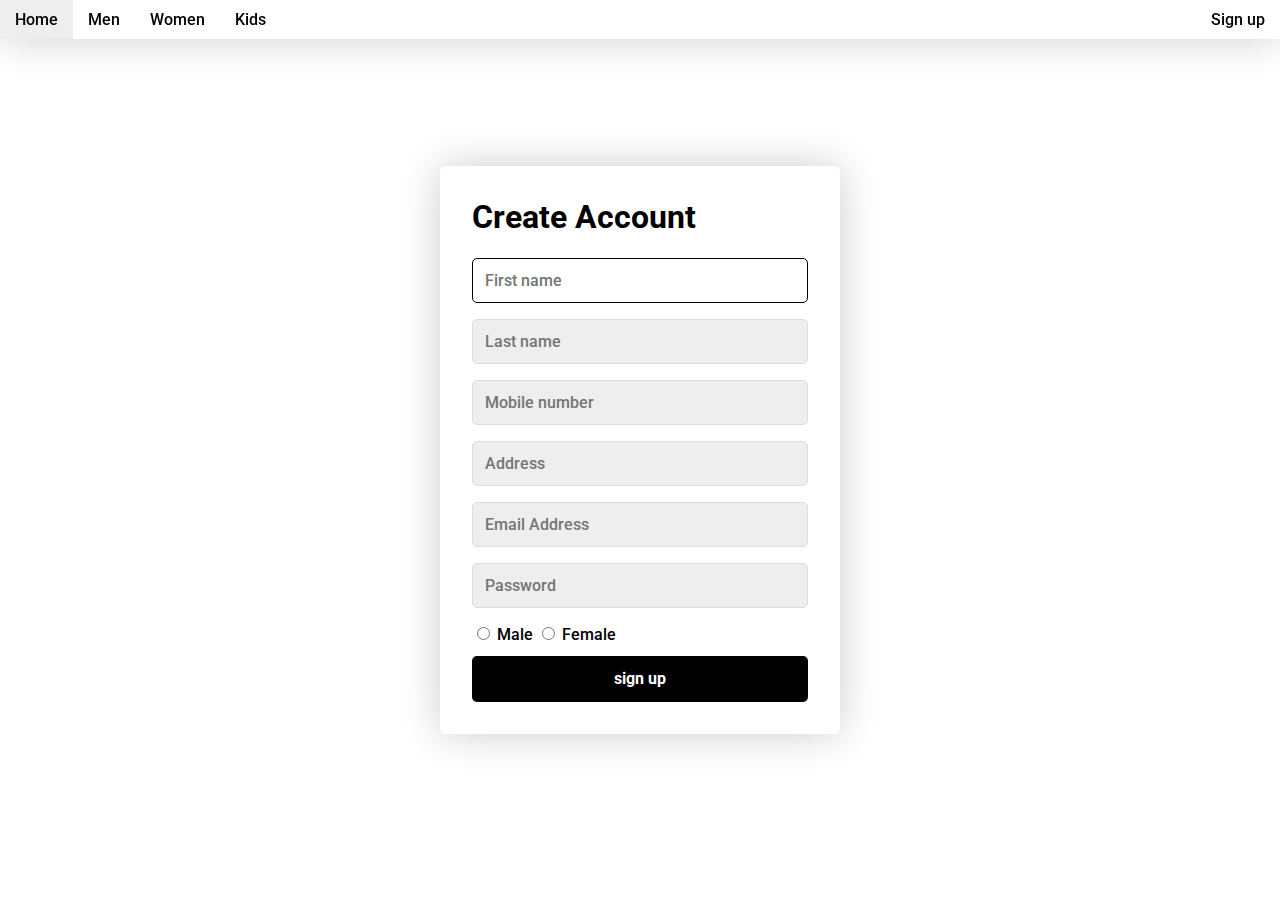
<file: sign.html>
<!DOCTYPE html>
<html>
<head>
    <meta name="viewport" content="width=device-width, initial-scale=1.0">
    <meta charset="utf-8">
    <link rel="stylesheet" href="style.css">
    <link rel="preconnect" href="https://fonts.googleapis.com">
    <link rel="preconnect" href="https://fonts.gstatic.com" crossorigin>
    <link href="https://fonts.googleapis.com/css2?family=Koulen&display=swap" rel="stylesheet">
    <link rel="preconnect" href="https://fonts.googleapis.com">
    <link rel="preconnect" href="https://fonts.gstatic.com" crossorigin>
    <link href="https://fonts.googleapis.com/css2?family=Koulen&family=Roboto:wght@500&display=swap" rel="stylesheet">
    <title>Login/Sign up</title>
    <meta name="viewport" content="width=device-width, initial-scale=1">
    <link rel="stylesheet" href="https://cdnjs.cloudflare.com/ajax/libs/font-awesome/4.7.0/css/font-awesome.min.css">
</head>
<body>
    <ul>
        <li><a href="index.html">Home</a></li>
        <li><a href="men.html">Men</a></li>
        <li><a href="women.html">Women</a></li>
        <li><a href="kids.html">Kids</a></li>
        <li class="right"><a href="sign.html">Sign up</a></li>
    </ul>
    <div style="position: absolute; right: 0; bottom: 0; display: none;">
        text
    </div>
    <div class="container">
        <form class="form" id="createAccount" method="get" action="index.html">
            <h1 class="ftitle">Create Account</h1>
            <div class="input">
                <input type="text" name="first" id="first_name" class="form_input" required autofocus placeholder="First name">
            </div>
            <div class="input">
                <input type="text" name="last" id="last_name" class="form_input" required placeholder="Last name">
            </div>
            <div class="input">
                <input type="text" name="mobile" id="mobile" class="form_input" required placeholder="Mobile number">
            </div>
            <div class="input">
                <input type="text" name="address" id="Address" class="form_input" required placeholder="Address">
            </div>
            <div class="input">
                <input type="email" name="email" class="form_input" id="email" required placeholder="Email Address">
            </div>
            <div class="input">
                <input type="password" name="pass" class="form_input" id="password" required placeholder="Password">
            </div>
            <div>
                <input type="radio" class="gendre" name="gendre" value="male" id="male">
                <span class="gendrevalue">Male</span>
                <input type="radio" class="gendre" name="gendre" value="female" id="female">
                <span class="gendrevalue">Female</span>
            </div>
            <input type="submit" class="log_button" value="sign up" id="submit">
        </form>
    </div>
    <script src="js.js"></script>
</body>
</html>
</file>
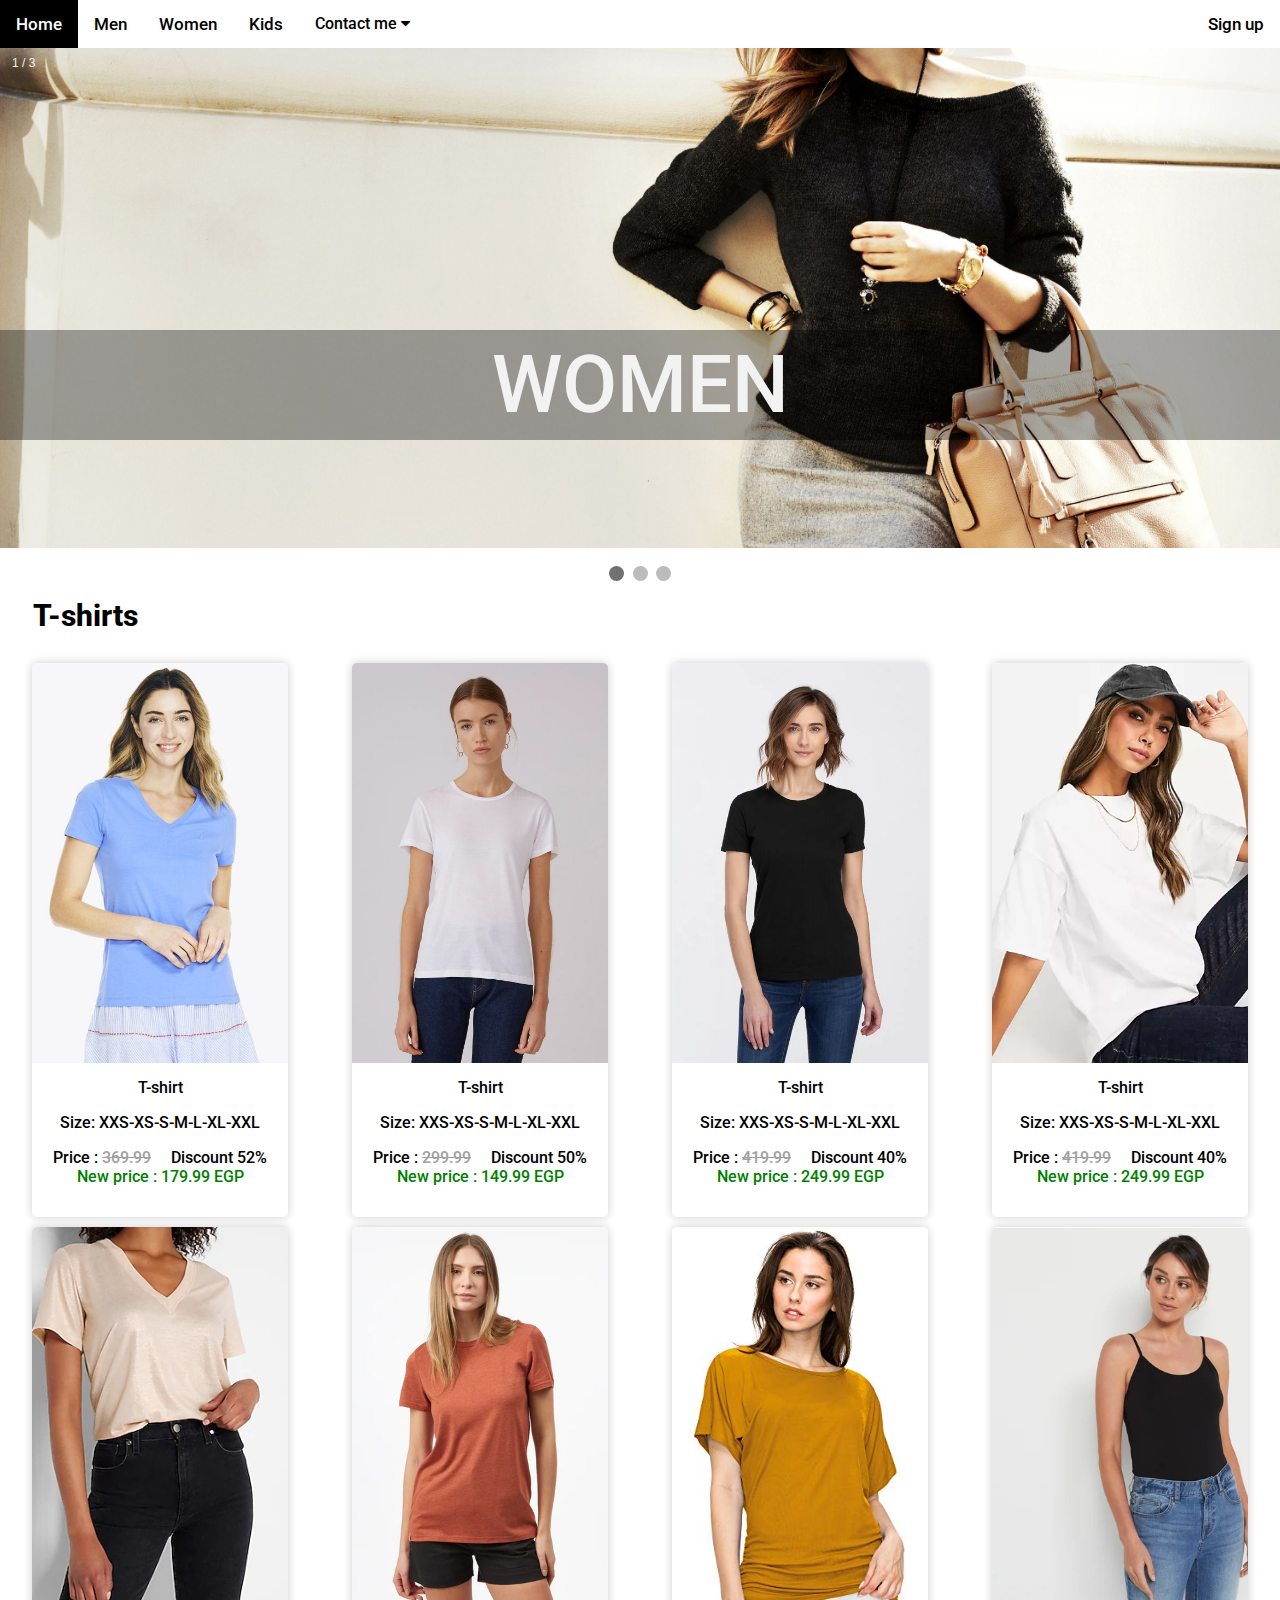
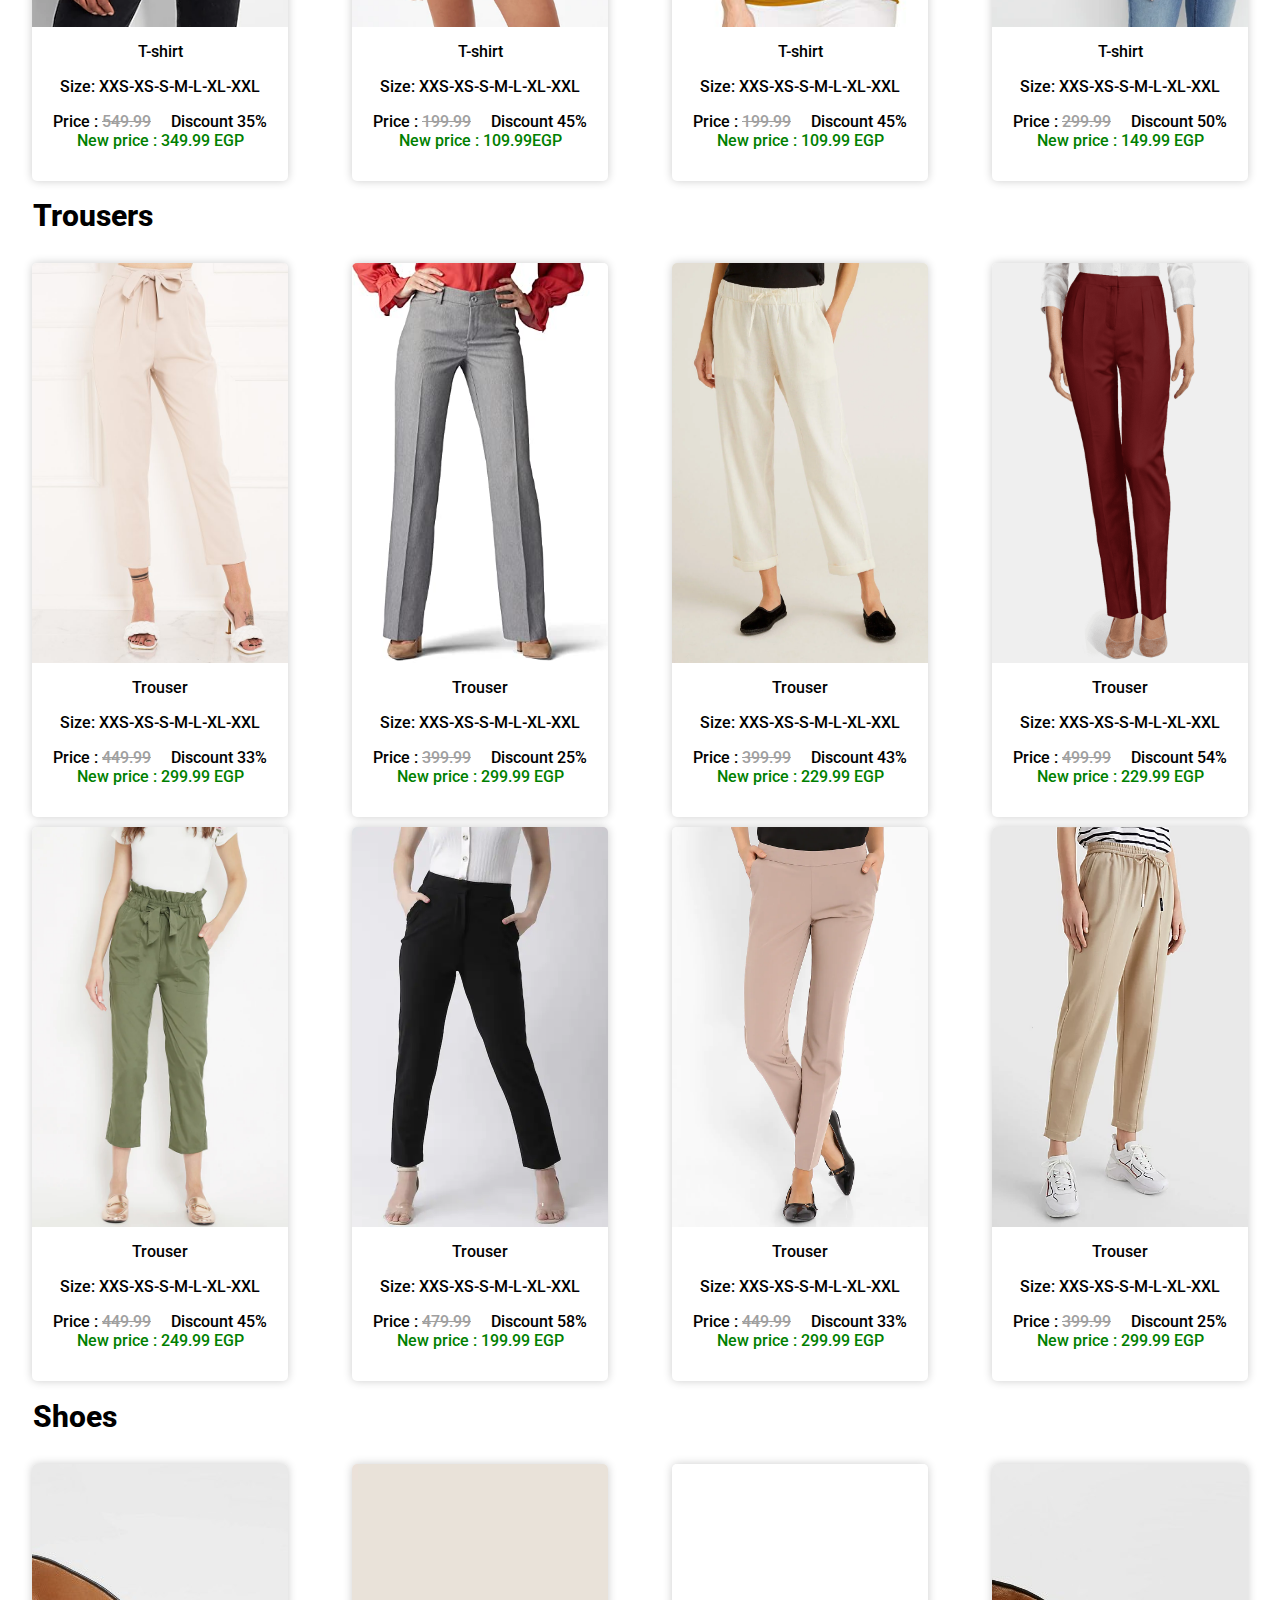
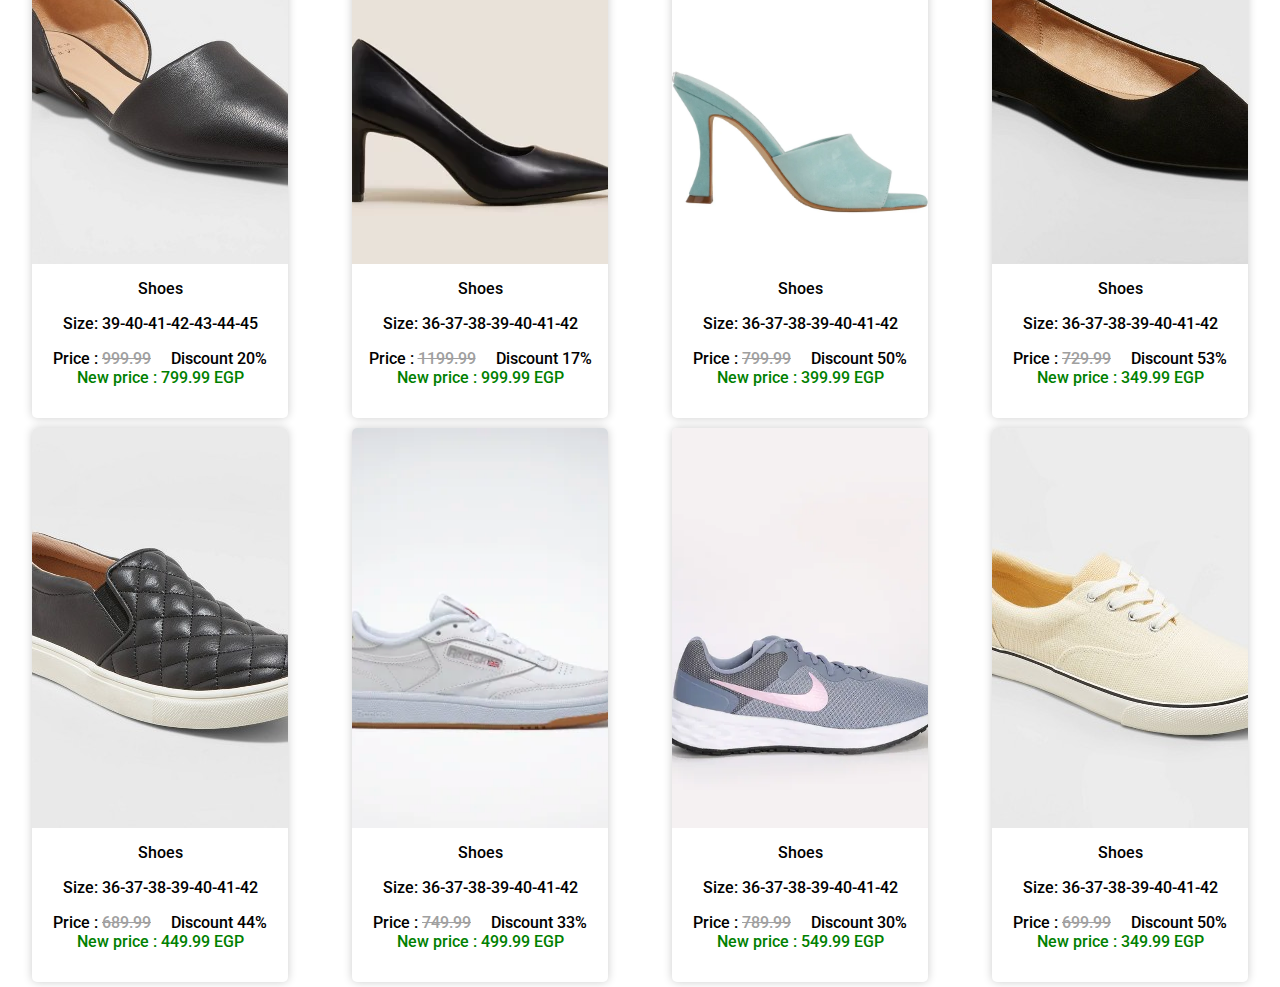
<file: women.html>
<!DOCTYPE html>
<html>
<head>
    <meta name="viewport" content="width=device-width, initial-scale=1">
    <link rel="stylesheet" href="men.css">
    <link rel="stylesheet" href="nav.css">
    <meta charset="utf-8">
    <link rel="preconnect" href="https://fonts.googleapis.com">
    <link rel="preconnect" href="https://fonts.gstatic.com" crossorigin>
    <link href="https://fonts.googleapis.com/css2?family=Koulen&display=swap" rel="stylesheet">
    <link rel="preconnect" href="https://fonts.googleapis.com">
    <link rel="preconnect" href="https://fonts.gstatic.com" crossorigin>
    <link href="https://fonts.googleapis.com/css2?family=Koulen&family=Roboto:wght@500&display=swap" rel="stylesheet">
    <title>Women</title>
    <meta name="viewport" content="width=device-width, initial-scale=1">
    <link rel="stylesheet" href="https://cdnjs.cloudflare.com/ajax/libs/font-awesome/4.7.0/css/font-awesome.min.css">
</head>
<body>
  <button onclick="topFunction()" id="myBtn" title="Go to top">
    <i class="fa fa-chevron-up" style="font-size:20px"></i>
  </button>
  <div class="topnav" id="myTopnav">
    <a href="index.html" class="active">Home</a>
    <a href="men.html">Men</a>
    <a href="women.html">Women</a>
    <a href="kids.html">Kids</a>
    <a href="sign.html" class="right">Sign up</a>
    <div class="dropdown">
      <button class="dropbtn">Contact me
        <i class="fa fa-caret-down"></i>
      </button>
      <div class="dropdown-content">
        <a href="https://www.facebook.com/mohaned.emad.35" target="_blank">Facebook</a>
        <a href="https://twitter.com/Mohaned1Khafagy" target="_blank">Twitter</a>
        <a href="https://www.instagram.com/mohannad_khafagy/" target="_blank">Instagram</a>
      </div>
    </div> 
    <a href="javascript:void(0);" class="icon" onclick="myFunction()">
      <i class="fa fa-bars"></i>
    </a>
  </div>

<div class="slideshow-container">

<div class="mySlides fade">
  <div class="numbertext">1 / 3</div>
  <img src="women/7151641.jpg" class="slide">
  <div class="text">WOMEN</div>
</div>

<div class="mySlides fade">
  <div class="numbertext">2 / 3</div>
  <img src="women/4487195.jpg" class="slide">
  <div class="text">WOMEN</div>
</div>

<div class="mySlides fade">
  <div class="numbertext">3 / 3</div>
  <img src="women/h-and-m-hennes-and-mauritz-public-company-swedish-company-wallpaper.jpg" class="slide">
  <div class="text">WOMEN</div>
</div>

</div>
<br>

<div style="text-align:center">
  <span class="dot" onclick="currentSlide(1)"></span> 
  <span class="dot" onclick="currentSlide(2)"></span> 
  <span class="dot" onclick="currentSlide(3)"></span> 
</div>

<h2 id="T-Shirts">T-shirts</h2>
    <div id="all">
    <div class="gallery">
        <a target="_blank" href="https://www.nautica.com/solid-v-neck-t-shirt/15V015.html">
          <img src="women/9.jpg">
        </a>
        <div class="desc">T-shirt <p>Size: XXS-XS-S-M-L-XL-XXL</p> <p>Price : <span class="bdiss">369.99</span>&nbsp;&nbsp;&nbsp;&nbsp;&nbsp;Discount 52% <br> <span class="adiss">New price : 179.99 EGP</span></p> </div>
      </div>
      
      <div class="gallery">
        <a target="_blank" href="https://www.sunspel.com/row/womens/the-perfect-tshirt.html">
          <img src="women/2.jpg">
        </a>
        <div class="desc">T-shirt <p>Size: XXS-XS-S-M-L-XL-XXL</p> <p>Price : <span class="bdiss">299.99</span>&nbsp;&nbsp;&nbsp;&nbsp;&nbsp;Discount 50% <br> <span class="adiss">New price : 149.99 EGP</span></p></div>
      </div>
      
      <div class="gallery">
        <a target="_blank" href="https://arabic.alibaba.com/product-detail/200gsm-modal-tshirt-cotton-women-spandex-1600358659344.html">
          <img src="women/3.webp">
        </a>
        <div class="desc">T-shirt <p>Size: XXS-XS-S-M-L-XL-XXL</p> <p>Price : <span class="bdiss">419.99</span>&nbsp;&nbsp;&nbsp;&nbsp;&nbsp;Discount 40% <br> <span class="adiss">New price : 249.99 EGP</span></p></div>
      </div>
      
      <div class="gallery">
        <a target="_blank" href="https://www.asos.com/asos-design/asos-design-ultimate-oversized-t-shirt-in-white/prd/24551059?colourWayId=60592333&cid=4718">
          <img src="women/4.webp">
        </a>
        <div class="desc">T-shirt <p>Size: XXS-XS-S-M-L-XL-XXL</p> <p>Price : <span class="bdiss">419.99</span>&nbsp;&nbsp;&nbsp;&nbsp;&nbsp;Discount 40% <br> <span class="adiss">New price : 249.99 EGP</span></p></div>
      </div>
      <div class="gallery">
        <a target="_blank" href="https://www.express.com/clothing/women/skimming-linen-blend-v-neck-tee/pro/06340766/color/Pale%20Pink">
          <img src="women/8.webp">
        </a>
        <div class="desc">T-shirt <p>Size: XXS-XS-S-M-L-XL-XXL</p> <p>Price : <span class="bdiss">549.99</span>&nbsp;&nbsp;&nbsp;&nbsp;&nbsp;Discount 35% <br> <span class="adiss">New price : 349.99 EGP</span></p></div>
      </div>
      <div class="gallery">
        <a target="_blank" href="https://www.tentree.ca/collections/womens-t-shirts-tanks/products/womens-natural-dye-t-shirt?variant=41003183079610">
          <img src="women/5.webp">
        </a>
        <div class="desc">T-shirt <p>Size: XXS-XS-S-M-L-XL-XXL</p> <p>Price : <span class="bdiss">199.99</span>&nbsp;&nbsp;&nbsp;&nbsp;&nbsp;Discount 45% <br> <span class="adiss">New price : 109.99EGP</span></p></div>
      </div>
      <div class="gallery">
        <a target="_blank" href="https://www.amazon.com/Made-Johnny-Womens-Dolman-Shirring/dp/B08QSM9NT1?tag=228065-paidamazontees-20">
          <img src="women/6.jpg">
        </a>
        <div class="desc">T-shirt <p>Size: XXS-XS-S-M-L-XL-XXL</p> <p>Price : <span class="bdiss">199.99</span>&nbsp;&nbsp;&nbsp;&nbsp;&nbsp;Discount 45% <br> <span class="adiss">New price : 109.99 EGP</span></p></div>
      </div>
      <div class="gallery">
        <a target="_blank" href="https://www.sussan.com.au/essential-cami-1-029921#color=3283">
          <img src="women/7.webp">
        </a>
        <div class="desc">T-shirt <p>Size: XXS-XS-S-M-L-XL-XXL</p> <p>Price : <span class="bdiss">299.99</span>&nbsp;&nbsp;&nbsp;&nbsp;&nbsp;Discount 50% <br> <span class="adiss">New price : 149.99 EGP</span></p></div>
      </div>
    </div>


        
    <h2 id="Trousers">Trousers</h2>
    <div id="all2">
    <div class="gallery2">
        <a target="_blank" href="https://www.glamadise.com/Trousers/Women-s-trousers-CIUSA-SEMPLICE-Beige">
          <img src="women/10.jpg">
        </a>
        <div class="desc">Trouser <p>Size: XXS-XS-S-M-L-XL-XXL</p> <p>Price : <span class="bdiss">449.99</span>&nbsp;&nbsp;&nbsp;&nbsp;&nbsp;Discount 33% <br> <span class="adiss">New price : 299.99 EGP</span></p> </div>
      </div>
      
      <div class="gallery2">
        <a target="_blank" href="https://www.amazon.com/LEE-Womens-Motion-Regular-Trouser/dp/B07R7FG6ZX">
          <img src="women/11.jpg">
        </a>
        <div class="desc">Trouser <p>Size: XXS-XS-S-M-L-XL-XXL</p> <p>Price : <span class="bdiss">399.99</span>&nbsp;&nbsp;&nbsp;&nbsp;&nbsp;Discount 25% <br> <span class="adiss">New price : 299.99 EGP</span></p></div>
      </div>
      
      <div class="gallery2">
        <a target="_blank" href="https://www.benetton.com/trousers-women/">
          <img src="women/13.webp">
        </a>
        <div class="desc">Trouser <p>Size: XXS-XS-S-M-L-XL-XXL</p> <p>Price : <span class="bdiss">399.99</span>&nbsp;&nbsp;&nbsp;&nbsp;&nbsp;Discount 43% <br> <span class="adiss">New price : 229.99 EGP</span></p></div>
      </div>
      
      <div class="gallery2">
        <a target="_blank" href="https://www.sumissura.com/en/women/pants/84221-red-stretch-high-waisted-pleated-women-trousers">
          <img src="women/14.png">
        </a>
        <div class="desc">Trouser <p>Size: XXS-XS-S-M-L-XL-XXL</p> <p>Price : <span class="bdiss">499.99</span>&nbsp;&nbsp;&nbsp;&nbsp;&nbsp;Discount 54% <br> <span class="adiss">New price : 229.99 EGP</span></p></div>
      </div>
      <div class="gallery2">
        <a target="_blank" href="https://panit.in/collections/western-wear/products/womens-solid-olive-pleated-high-waist-trouser">
          <img src="women/15.webp">
        </a>
        <div class="desc">Trouser <p>Size: XXS-XS-S-M-L-XL-XXL</p> <p>Price : <span class="bdiss">449.99</span>&nbsp;&nbsp;&nbsp;&nbsp;&nbsp;Discount 45% <br> <span class="adiss">New price : 249.99 EGP</span></p></div>
      </div>
      <div class="gallery2">
        <a target="_blank" href="https://www.myntra.com/trousers/kassually/kassually-women-black-trousers/12723704/buy">
          <img src="women/16.webp">
        </a>
        <div class="desc">Trouser <p>Size: XXS-XS-S-M-L-XL-XXL</p> <p>Price : <span class="bdiss">479.99</span>&nbsp;&nbsp;&nbsp;&nbsp;&nbsp;Discount 58% <br> <span class="adiss">New price : 199.99 EGP</span></p></div>
      </div>
      <div class="gallery2">
        <a target="_blank" href="https://www.ajio.com/ajio-slim-fit-trousers/p/460004659003">
          <img src="women/17.webp">
        </a>
        <div class="desc">Trouser <p>Size: XXS-XS-S-M-L-XL-XXL</p> <p>Price : <span class="bdiss">449.99</span>&nbsp;&nbsp;&nbsp;&nbsp;&nbsp;Discount 33% <br> <span class="adiss">New price : 299.99 EGP</span></p></div>
      </div>
      <div class="gallery2">
        <a target="_blank" href="https://ie.tommy.com/tape-drawstring-tapered-fit-trousers-ww0ww33452aeg">
          <img src="women/20.webp">
        </a>
        <div class="desc">Trouser <p>Size: XXS-XS-S-M-L-XL-XXL</p> <p>Price : <span class="bdiss">399.99</span>&nbsp;&nbsp;&nbsp;&nbsp;&nbsp;Discount 25% <br> <span class="adiss">New price : 299.99 EGP</span></p></div>
      </div>
    </div>
    <h2 id="Shoes">Shoes</h2>
    <div id="all3">
    <div class="gallery3">
        <a target="_blank" href="https://www.amazon.com/Journee-Collection-Womens-Pointed-Cut-Out/dp/B08F7CZ25H">
          <img src="women/27.jpg">
        </a>
        <div class="desc">Shoes <p>Size: 39-40-41-42-43-44-45</p> <p>Price : <span class="bdiss">999.99</span>&nbsp;&nbsp;&nbsp;&nbsp;&nbsp;Discount 20% <br> <span class="adiss">New price : 799.99 EGP</span></p> </div>
      </div>

      <div class="gallery3">
        <a target="_blank" href="https://www.target.com/c/women-s-shoes/-/N-5xtd2">
          <img src="women/21.jpg">
        </a>
        <div class="desc">Shoes <p>Size: 36-37-38-39-40-41-42</p> <p>Price : <span class="bdiss">1199.99</span>&nbsp;&nbsp;&nbsp;&nbsp;&nbsp;Discount 17% <br> <span class="adiss">New price : 999.99 EGP</span></p></div>
      </div>
      
      <div class="gallery3">
        <a target="_blank" href="https://www.guess.com/us/en/women/shoes/heels/hambree-suede-heeled-mules-blue/GWHAMBREE-LBLSY.html">
          <img src="women/23.webp">
        </a>
        <div class="desc">Shoes <p>Size: 36-37-38-39-40-41-42</p> <p>Price : <span class="bdiss">799.99</span>&nbsp;&nbsp;&nbsp;&nbsp;&nbsp;Discount 50% <br> <span class="adiss">New price : 399.99 EGP</span></p></div>
      </div>
      
      <div class="gallery3">
        <a target="_blank" href="https://www.target.com/p/women-s-corinna-pointed-toe-ballet-flats-a-new-day/-/A-79549089">
          <img src="women/26.jpg">
        </a>
        <div class="desc">Shoes <p>Size: 36-37-38-39-40-41-42</p> <p>Price : <span class="bdiss">729.99</span>&nbsp;&nbsp;&nbsp;&nbsp;&nbsp;Discount 53% <br> <span class="adiss">New price : 349.99 EGP</span></p></div>
      </div>
      <div class="gallery3">
        <a target="_blank" href="https://www.target.com/c/women-s-shoes/-/N-5xtd2">
          <img src="women/22.jpg">
        </a>
        <div class="desc">Shoes <p>Size: 36-37-38-39-40-41-42</p> <p>Price : <span class="bdiss">689.99</span>&nbsp;&nbsp;&nbsp;&nbsp;&nbsp;Discount 44% <br> <span class="adiss">New price : 449.99 EGP</span></p></div>
      </div>
      <div class="gallery">
        <a target="_blank" href="https://www.reebok.com/us/club-c-85-shoes/BS7685.html">
          <img src="women/24.webp">
        </a>
        <div class="desc">Shoes <p>Size: 36-37-38-39-40-41-42</p> <p>Price : <span class="bdiss">749.99</span>&nbsp;&nbsp;&nbsp;&nbsp;&nbsp;Discount 33% <br> <span class="adiss">New price : 499.99 EGP</span></p></div>
      </div>
      <div class="gallery">
        <a target="_blank" href="https://www.ajio.com/nike-revolution-6-nn-running-shoes/p/469097224_blue">
          <img src="women/25.webp">
        </a>
        <div class="desc">Shoes <p>Size: 36-37-38-39-40-41-42</p> <p>Price : <span class="bdiss">789.99</span>&nbsp;&nbsp;&nbsp;&nbsp;&nbsp;Discount 30% <br> <span class="adiss">New price : 549.99 EGP</span></p></div>
      </div>
      <div class="gallery">
        <a target="_blank" href="https://www.target.com/c/sneakers-athletic-shoes-womens/-/N-55l4b">
          <img src="women/28.jpg">
        </a>
        <div class="desc">Shoes <p>Size: 36-37-38-39-40-41-42</p> <p>Price : <span class="bdiss">699.99</span>&nbsp;&nbsp;&nbsp;&nbsp;&nbsp;Discount 50% <br> <span class="adiss">New price : 349.99 EGP</span></p></div>
      </div>
    </div>

<script>
function myFunction() {
  var x = document.getElementById("myTopnav");
  if (x.className === "topnav") {
    x.className += " responsive";
  } else {
    x.className = "topnav";
  }
}
let slideIndex = 0;
showSlides();

function showSlides() {
  let i;
  let slides = document.getElementsByClassName("mySlides");
  let dots = document.getElementsByClassName("dot");
  for (i = 0; i < slides.length; i++) {
    slides[i].style.display = "none";  
  }
  slideIndex++;
  if (slideIndex > slides.length) {slideIndex = 1}    
  for (i = 0; i < dots.length; i++) {
    dots[i].className = dots[i].className.replace(" active", "");
  }
  slides[slideIndex-1].style.display = "block";  
  dots[slideIndex-1].className += " active";
  setTimeout(showSlides, 2000); // Change image every 2 seconds
}
//Get the button
var mybutton = document.getElementById("myBtn");

// When the user scrolls down 20px from the top of the document, show the button
window.onscroll = function() {scrollFunction()};

function scrollFunction() {
  if (document.body.scrollTop > 20 || document.documentElement.scrollTop > 20) {
    mybutton.style.display = "block";
  } else {
    mybutton.style.display = "none";
  }
}

// When the user clicks on the button, scroll to the top of the document
function topFunction() {
  document.body.scrollTop = 0;
  document.documentElement.scrollTop = 0;
}
</script>

</body>
</html>
</file>
<file: home.css>
body{
    --primary_color: #034e90;
--primary_dark: #03437b;
--error: red;
--success: green;
--border_radius: 5px;
}
*{
    box-sizing: border-box;
}
html{
    scroll-behavior: smooth;
}
body, html {
    height: 100%;
    margin: 0;
    font-family: Arial, Helvetica, sans-serif;  
}
ul {
    background-color: #ffffff;
    box-shadow: 0 0 40px rgba(0, 0, 0, 0.2);
    list-style-type: none;
    position: fixed;
    overflow: hidden;
    margin: 0px;
    padding: 0px;
    top: 0%;
    width: 100%;
    font: 500 1rem 'Roboto', sans-serif;
}
li{
    float: left;
}
li a{
    display: block;
    color: black;
    text-align: center;
    padding: 10px 15px;
    text-decoration: none;
    
}
li a:hover{
    background-color: #eeeeee;
}
  
.hero-image {
    background-image: linear-gradient(rgba(0, 0, 0, 0.5), rgba(0, 0, 0, 0.5)), url("women-model-portrait-Venice-photography-mask-588619-wallhere.com.jpg");
    height: 60%;
    background-position: center;
    background-repeat: no-repeat;
    background-size: cover;
    margin-left: 20px;
    margin-right: 20px;
}
  
.hero-text {
    text-align: center;
    position: absolute;
    top: 35%;
    left: 50%;
    transform: translate(-50%, -50%);
    color: white;
    font: 500 1rem 'Roboto', sans-serif;
}
h2{
    text-align: center;
    font: 700 2.5rem 'Roboto', sans-serif;
}
@media screen and (max-width: 800px) {
    .cont {
      -ms-flex: 50%;
      flex: 50%;
      max-width: 70%;
      width: 50%;
    }
    .container {
        margin: 0px;;
        height: 800px;
    }
    .image{
        width: 100%;
        margin: 20px;
    }
  }
@media screen and (max-width: 600px) {
    .cont {
      -ms-flex: 100%;
      flex: 100%;
      max-width: 100%;
      width: 100%;
      margin: 20px;
    }
    .container {
        margin: 0px;
        height: 800px;
    }
    .image{
        width: 100%;
        margin: 0px;
        margin-bottom: 20px;
    }
    .overlay{
        width: 100%;
    }
  }
.middle {
    transition: .5s ease;
    opacity: 0;
    position: absolute;
    top: 50%;
    left: 50%;
    transform: translate(-50%, -50%);
    -ms-transform: translate(-50%, -50%);
    text-align: center;
}
  .text1 {
    background-color: rgba(0, 0, 0, 0.5);
    color: white;
    font-size: 16px;
    padding: 16px 32px;
  }
.sizes{
    color: black;
    font-weight: 500;   
}

.sizes thead{
    background: #eeeeee;
    color: black;
    font-size: 22px;
}
tr:nth-child(even){
    background-color: #eeeeee;
}

.tips{
    width: 90%;
    border: 3px solid black;
    margin: auto;
    border-radius: 7px;
}

@media only screen and (max-width: 620px) {

    header{
        height: 20%;
        
    }
    td{
        padding: 5px;
    }
    .sizes tbody tr td:first-child{
        font-size: 18px;
      }
    p{
        font-size: 16px;
        padding-left: 5px;
        margin: 5px;
    }
    .sizes thead{
        font-size: 18px;
      }
    .hero-text{
        position: relative;
    }
}
#all{
    margin-top: 20px;
    display: flex;
    flex-wrap: wrap;
    justify-content: space-around;
}
.gallery,.gallery2,.gallery3 {
    margin: auto;
    width: 25%;
    border-radius: 5px;
    box-shadow: 0 0 10px rgba(0, 0, 0, 0.2);
    transition: 0.2s;
  }
  div.gallery:hover,div.gallery2:hover,div.gallery3:hover {
    border: 1px solid transparent;
    border-radius: 5px;
    transform: scale(1.1);
    cursor: pointer;
  }
  
  div.gallery img,div.gallery2 img,div.gallery3 img {
    width: 100%;
    height: 450px;
    object-fit: cover;
    border-top-left-radius: 5px;
    border-top-right-radius: 5px;
  }
  
  div.desc {
    padding: 15px;
    text-align: center;
    color: black;
    font-size: 18px;
    font: 500 1rem 'Roboto', sans-serif;
  }
  @media only screen and (max-width: 620px) {
    
    .gallery,.gallery2,.gallery3{
        width: 90%;
        margin: auto;
        margin-bottom: 10px;
    }
}
.text{
    margin: 10px;
    font: 700 20px 'Roboto', sans-serif;
    color: black;
    text-align: center;
}

a{
    text-decoration: none;
}
#myBtn {
    display: none;
    position: fixed;
    bottom: 20px;
    right: 30px;
    z-index: 99;
    font-size: 18px;
    border: none;
    outline: none;
    background-color: black;
    color: white;
    cursor: pointer;
    padding: 15px;
    border-radius: 4px;
    opacity: 50%;
  }
  #myBtn:hover {
    background-color: #555;
  }
</file>
<file: nav.css>
body {
    margin: 0;
    font-family: Arial, Helvetica, sans-serif;
  }
  
  .topnav {
    overflow: hidden;
    background-color: #ffffff;
    box-shadow: 0 0 40px rgba(0, 0, 0, 0.2);
    width: 100%;
    font: 500 1rem 'Roboto', sans-serif;
  }
  
  .topnav a {
    float: left;
    display: block;
    color: black;
    text-align: center;
    padding: 14px 16px;
    text-decoration: none;
    font-size: 17px;
  }
  .topnav .right {
      float: right;
  }
  
  .topnav a:hover {
    background-color: #eeeeee;
    color: black;
  }
  
  .topnav a.active {
    background-color: black;
    color: white;
  }
  
  .topnav .icon {
    display: none;
  }
  
  @media screen and (max-width: 600px) {
    .topnav a:not(:first-child), .dropdown .dropbtn {display: none;}
    .topnav a.icon {
      float: right;
      display: block;
    }
  }
  
  @media screen and (max-width: 600px) {
    .topnav.responsive {position: relative;}
    .topnav.responsive .icon {
      position: absolute;
      right: 0;
      top: 0;
    }
    .topnav.responsive a {
      float: none;
      display: block;
      text-align: left;
    }
    topnav.responsive .dropdown {float: none;}
  .topnav.responsive .dropdown-content {position: relative;}
  .topnav.responsive .dropdown .dropbtn {
    display: block;
    width: 100%;
    text-align: left;
  }
  }

  .dropdown-content {
    display: none;
    position: absolute;
    background-color: #f9f9f9;
    min-width: 160px;
    box-shadow: 0px 8px 16px 0px rgba(0,0,0,0.2);
    z-index: 1;
  }
  
  .dropdown-content a {
    float: none;
    color: black;
    padding: 12px 16px;
    text-decoration: none;
    display: block;
    text-align: left;
  }
  
  .dropdown-content a:hover {
    background-color: #ddd;
  }
  
  .dropdown:hover .dropdown-content {
    display: block;
  }
  .dropdown {
    float: left;
    overflow: hidden;
  }
  
  .dropdown .dropbtn {
    font-size: 16px;  
    border: none;
    outline: none;
    color: black;
    padding: 14px 16px;
    background-color: inherit;
    font-family: inherit;
    margin: 0;
    font: 500 1rem 'Roboto', sans-serif;
  }
</file>
<file: men.css>
html{
  scroll-behavior: smooth;
}
* {box-sizing: border-box}
body {font-family: Verdana, sans-serif; margin:0}
.mySlides {display: none}
img {vertical-align: middle;}

/* Slideshow container */
.slideshow-container {
  max-width: 1450px;
  max-height: 500px;
  position: relative;
  margin: auto;
}

/* Next & previous buttons */
.prev, .next {
  cursor: pointer;
  position: absolute;
  top: 50%;
  width: auto;
  padding: 16px;
  margin-top: -22px;
  color: white;
  font-weight: bold;
  font-size: 18px;
  transition: 0.6s ease;
  border-radius: 0 3px 3px 0;
  user-select: none;
}

/* Position the "next button" to the right */
.next {
  right: 0;
  border-radius: 3px 0 0 3px;
}

/* On hover, add a black background color with a little bit see-through */
.prev:hover, .next:hover {
  background-color: rgba(0,0,0,0.8);
}

/* Caption text */
.text {
  color: #f2f2f2;
  font: 500 80px 'Roboto', sans-serif;
  margin-bottom: 100px;
  padding: 8px 12px;
  position: absolute;
  bottom: 8px;
  width: 100%;
  text-align: center;
  background-color: rgba(0, 0, 0, 0.336);
}

/* Number text (1/3 etc) */
.numbertext {
  color: #f2f2f2;
  font-size: 12px;
  padding: 8px 12px;
  position: absolute;
  top: 0;
}

/* The dots/bullets/indicators */
.dot {
  cursor: pointer;
  height: 15px;
  width: 15px;
  margin: 0 2px;
  background-color: #bbb;
  border-radius: 50%;
  display: inline-block;
  transition: background-color 0.6s ease;
}

.active, .dot:hover {
  background-color: #717171;
}

/* Fading animation */
.fade {
  animation-name: fade;
  animation-duration: 1.5s;
}

@keyframes fade {
  from {opacity: .4} 
  to {opacity: 1}
}

/* On smaller screens, decrease text size */
@media only screen and (max-width: 300px) {
  .prev, .next,.text {font-size: 11px}
}
.slide{
    width: 100%;
    max-height: 500px;
    object-fit: cover;
}
*{
    box-sizing: border-box;
}
.search{
    display: flex;
    justify-content: space-around;
    margin-top: 20px;
}
.menu {
    width: 30%;
  }
  .t{
      width: 30%;
  }
  
  .menu a {
    background-color: #eee;
    color: black;
    display: block;
    padding: 12px;
    text-decoration: none;
  }
  
  .menu a:hover {
    background-color: #ccc;
  }
  #search{
      color: white;
  }
#all,#all2,#all3{
    margin-top: 20px;
    display: flex;
    flex-wrap: wrap;
    justify-content: space-around;
}
.gallery,.gallery2,.gallery3 {
    margin: 5px;
    width: 20%;
    border-radius: 5px;
    box-shadow: 0 0 10px rgba(0, 0, 0, 0.2);
    transition: 0.2s;
  }
  h2{
    margin-top: 1%;
    padding-left: 1%;
}
  div.gallery:hover,div.gallery2:hover,div.gallery3:hover {
    border: 1px solid transparent;
    border-radius: 5px;
    transform: scale(1.05);
    margin-bottom: 13px;
    margin-top: 13px;
  }
  
  div.gallery img,div.gallery2 img,div.gallery3 img {
    width: 100%;
    height: 400px;
    object-fit: cover;
    border-top-left-radius: 5px;
    border-top-right-radius: 5px;
  }
  
  div.desc {
    padding: 15px;
    text-align: center;
    color: black;
    font-size: 18px;
    font: 500 1rem 'Roboto', sans-serif;
  }
  .bdiss{
      color: #a0a0a0;
      text-decoration: line-through;
  }
  .adiss{
      color: green;
  }
  @media only screen and (max-width: 620px) {
    
    .gallery,.gallery2,.gallery3{
        width: 90%;
        margin: auto;
        margin-bottom: 20px;
        transform: none;
    }
}
h2{
    font: 800 30px 'Roboto', sans-serif;
    margin-left: 20px;
}
#myBtn {
  display: none;
  position: fixed;
  bottom: 20px;
  right: 30px;
  z-index: 99;
  font-size: 18px;
  border: none;
  outline: none;
  background-color: black;
  color: white;
  cursor: pointer;
  padding: 15px;
  border-radius: 4px;
  opacity: 50%;
}

#myBtn:hover {
  background-color: #555;
}
</file>
<file: style.css>
body{
--primary_color: #034e90;
--primary_dark: #03437b;
--error: red;
--success: green;
--border_radius: 5px;

margin: 0px;
height: 100vh;
display: flex;
align-items: center;
justify-content: center;
font-size: 18px;
}
* {box-sizing: border-box;}
ul{
    background-color: #ffffff;
    box-shadow: 0 0 40px rgba(0, 0, 0, 0.2);
    list-style-type: none;
    position: fixed;
    overflow: hidden;
    margin: 0px;
    padding: 0px;
    top: 0%;
    width: 100%;
    font: 500 1rem 'Roboto', sans-serif;
}
li{
    float: left;
}
li a{
    display: block;
    color: black;
    text-align: center;
    padding: 10px 15px;
    text-decoration: none;
    
}
li a:hover{
    background-color: #eeeeee;
}
.right{
    float: right;
}   
.container {
    width: 400px;
    max-width: 400px;
    margin: 1rem;
    padding: 2rem;
    box-shadow: 0 0 40px rgba(0, 0, 0, 0.2);
    border-radius: var(--border_radius);
    background: #ffffff;
}
.container,
.form_input,
.log_button {
    font: 500 1rem 'Roboto', sans-serif;
}
.form > *:first-child {
    margin-top: 0;
}

.form > *:last-child {
    margin-bottom: 0;
}
#ftitle{
    margin-bottom: 2rem;
}
.input{
    margin-bottom: 1rem;
}
.form_input{
    width: 100%;
    padding: 0.75rem;
    box-sizing: border-box;
    border-radius: var(--border_radius);
    border: 1px solid #dddddd;
    outline: none;
    background: #eeeeee;
    transition: background 0.2s, border-color 0.2s;
}
.form_input:focus {
    border-color: black;
    background: #ffffff;
}
.log_button {
    width: 100%;
    padding: 0.85rem 2rem;
    font-weight: bold;
    color: #ffffff;
    border: none;
    border-radius: var(--border_radius);
    outline: none;
    cursor: pointer;
    background: black;
}
.log_button:hover {
    background: rgb(23, 23, 23);
}
.log_button:active {
    transform: scale(0.98);
}
.form_link {
    color: black;
    text-decoration: none;
    cursor: pointer;
}
.form_link:hover {
    text-decoration: underline;
}
.form--hidden {
    display: none;
}
.gendrevalue {
    font: 500 1rem 'Roboto', sans-serif;
}
.gendre {
    margin-bottom: 1rem;
}
.gendre:hover {
    cursor: pointer;
}
.cont {
    position: relative;
    width: 147px;
    height: 220px;
}
.image {
    display: block;
    width: 147px;
    height: 220px;
    transition: 0.5s ease;
}
  
.overlay {
    position: absolute;
    top: 0;
    bottom: 0;
    left: 0;
    right: 0;
    width: 147px;
    height: 220px;
    opacity: 0;
    transition: .5s ease;
    background-color: var(--primary_color);
 }
.cont:hover .image{
    transform: scale(1.2);
}
.cont:hover .overlay {
    opacity: 0.8;
    transform: scale(1.2);
}
  
.text {
    color: white;
    font-size: 20px;
    position: absolute;
    top: 50%;
    left: 50%;
    -webkit-transform: translate(-50%, -50%);
    -ms-transform: translate(-50%, -50%);
    transform: translate(-50%, -50%);
    text-align: center;
}
.info {
    font-size: 12px;
    color: #676767;
}
</file>
